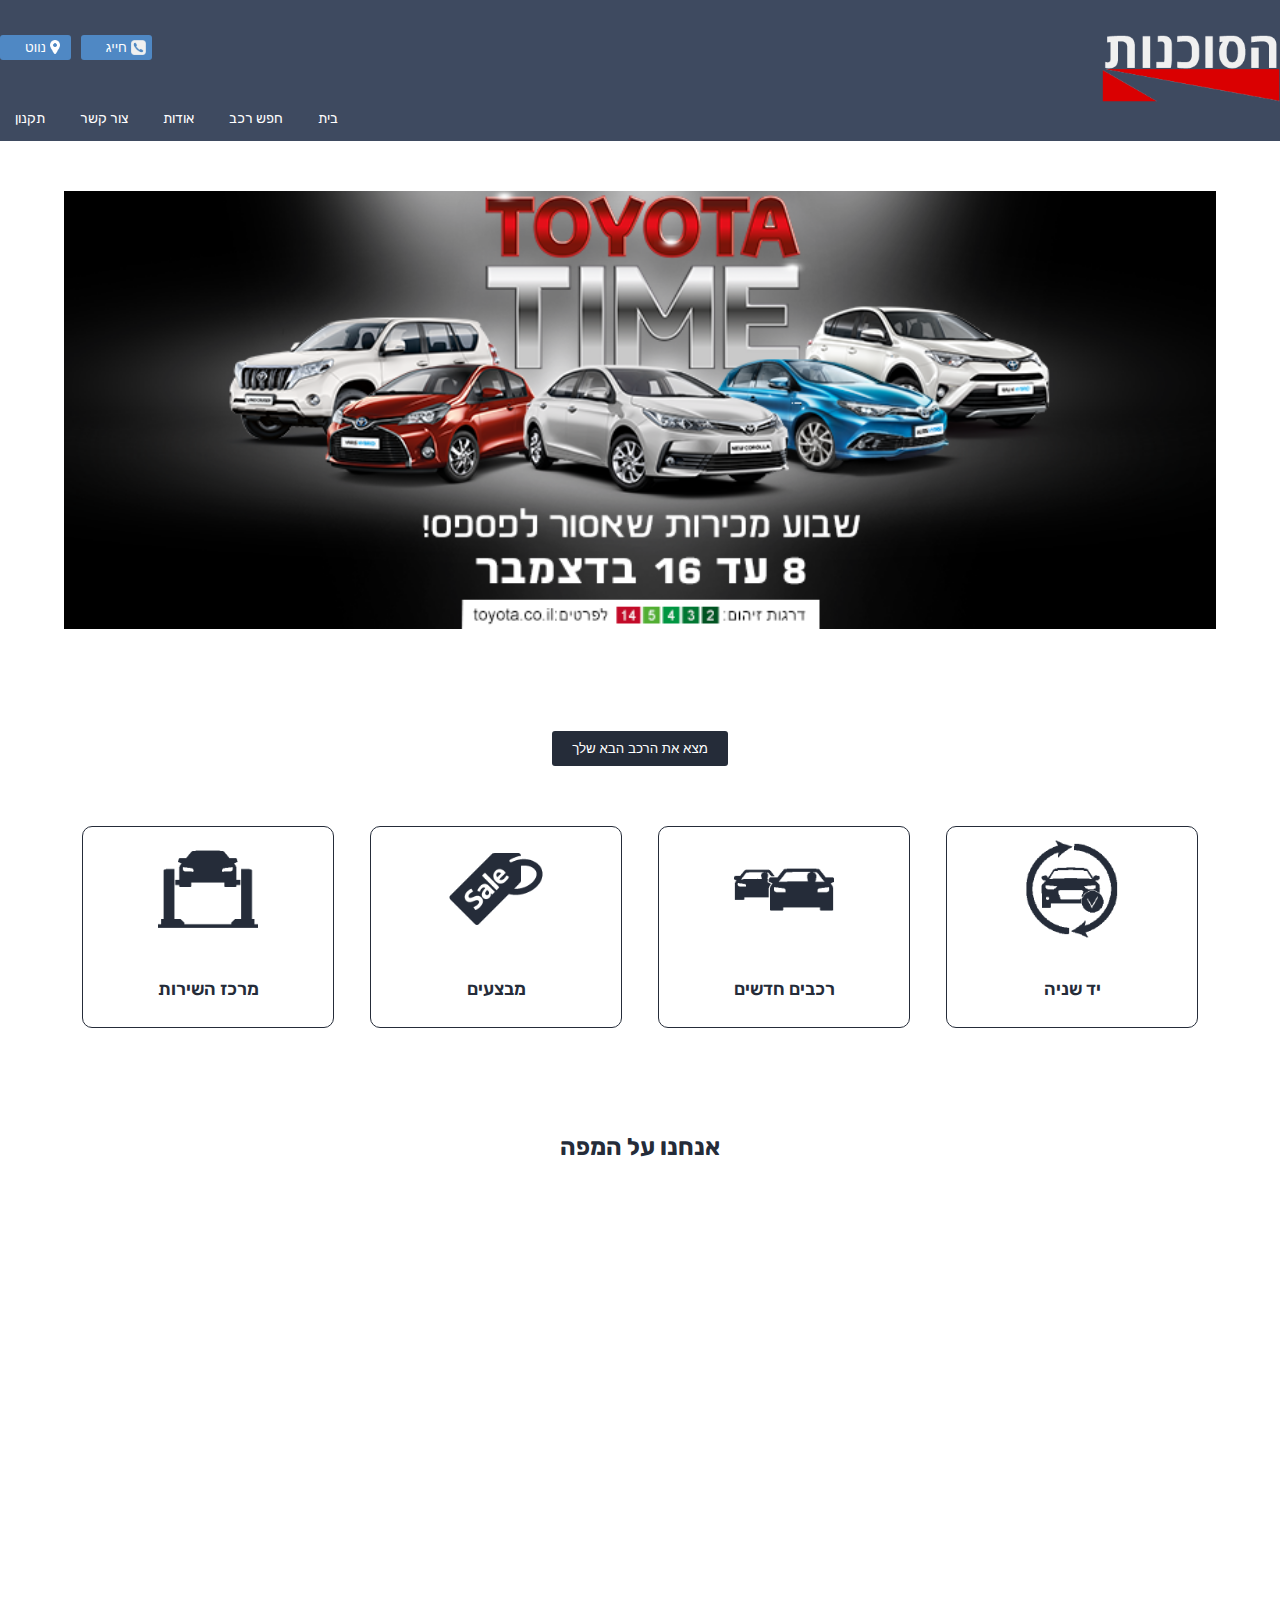
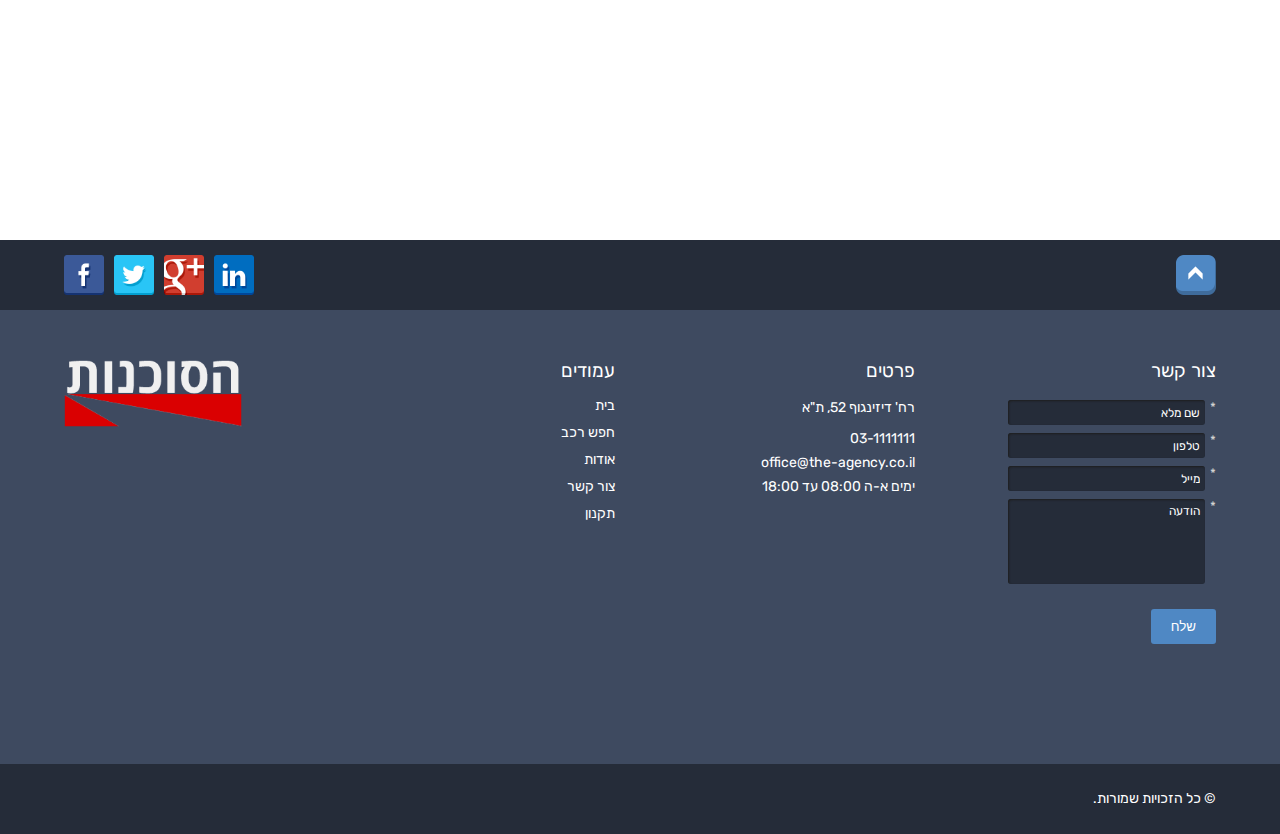
<file: website/index.html>
﻿<!DOCTYPE html>
<html lang="he" xmlns="http://www.w3.org/1999/xhtml">
<head>
    <meta charset="utf-8" />
    <meta name="viewport" content="width=device-width, initial-scale=1.0">
    <meta name="author" content="theGang">
    <link rel="shortcut icon" href="imgs/fav_ic.ico">
    <title>home</title>

    <!--/ Fonts /-->
    <link type="text/css" rel="stylesheet" href="https://fonts.googleapis.com/css?family=Open+Sans:300italic,400italic,600italic,700italic,800italic,400,300,600,700,800">
    <link type="text/css" rel="stylesheet" href="https://fonts.googleapis.com/css?family=Rubik:400,300,300italic,400italic,500,500italic,700,700italic,900,900italic&amp;subset=latin,hebrew">
    <link type="text/css" rel="stylesheet" href="css/extraFonts/openSans/openSansLight.css">

    <!--/ StyleSheets /-->
    <link type="text/css" rel="stylesheet" href="css/style.css">
    <link type="text/css" rel="stylesheet" href="css/mobile.css">
    <link type="text/css" rel="stylesheet" href="css/homeStyle.css">
    <link type="text/css" rel="stylesheet" href="css/loaderAnim.css">

    <!--/ Extentions /-->
    <script type="text/javascript" src="http://ajax.googleapis.com/ajax/libs/jquery/2.0.2/jquery.min.js"></script>
    <script type="text/javascript" src="applicationLogic/PL/js/CBflexExtention.js"></script>

    <!--/ Hendlers /-->
    <script type="text/javascript" src="js/globalHendler.js"></script>
    <script type="text/javascript" src="js/homeHendler.js"></script>
    <script type="text/javascript" src="applicationLogic/PL/js/imgsPreLoader.js"></script>
    
    <!--/ Helpers /-->
</head>
<body>
    <div id="page-container" class="page-container easy-transition">
        <header class="page-header" data-display="flex" data-flex-direction="column">
            <div class="top-head page-wrapper" data-display="flex" data-align-items="start" data-justify-content="space-between">
                <aside class="logo-holder" data-display="flex" data-justify-content="start">
                    <div class="logo-img-inverted img-center-align"></div>
                </aside>
                <aside class="quick-links-holder" data-display="flex" data-justify-content="end">
                    <button class="quick-btn quick-call-btn btn-img-align">חייג</button>
                    <button class="quick-btn quick-nav-btn btn-img-align">נווט</button>
                </aside>
            </div><!--/ END: top-head /-->
            <button class="mobile-menu-btn page-wrapper hamburger hamburger--squeeze" type="button">
                <span class="hamburger-box">
                    <span class="hamburger-inner"></span>
                </span>
            </button>
            <div class="bottom-head page-wrapper" data-display="flex" data-justify-content="end">
                <nav class="head-nav" data-display="flex" data-justify-content="end">
                    <a href="index.html" id="nav-home-Btn" class="nav-btn easy-transition">בית</a>
                    <div id="" class="nav-drop-menu-holder easy-transition nav-btn" data-display="flex" data-align-items="start">
                        <a href="search.html" id="nav-search-Btn" class="nav-drop-menu-title easy-transition">חפש רכב</a>
                        <ul id="" class="nav-drop-menu easy-transition">
                            <a href="search.html?secondHand"><li id="" class="nav-drop-menu-elem">יד שניה</li></a>
                            <a href="search.html?new"><li id="" class="nav-drop-menu-elem">רכבים חדשים</li></a>
                            <a href="search.html?onSale"><li id="" class="nav-drop-menu-elem">מבצעים</li></a>
                        </ul>
                    </div>
                    <a href="about.html" id="nav-about-Btn" class="nav-btn easy-transition">אודות</a>
                    <a href="contact.html" id="nav-contact-Btn" class="nav-btn easy-transition">צור קשר</a>
                    <a href="regulation.html" id="nav-regulation-Btn" class="nav-btn easy-transition">תקנון</a>
                </nav>
                <div class="mobile-nav-holder">
                    <nav class="mobile-nav" data-display="flex" data-flex-direction="column">
                        <a href="index.html" id="nav-home-Btn" class="nav-btn easy-transition">בית</a>
                        <div id="" class="nav-drop-menu-holder easy-transition nav-btn" data-display="flex" data-align-items="start">
                            <a href="search.html" id="nav-search-Btn" class="nav-drop-menu-title easy-transition">חפש רכב</a>
                            <ul id="" class="nav-drop-menu easy-transition">
                                <a href="search.html?secondHand"><li id="" class="nav-drop-menu-elem">יד שניה</li></a>
                                <a href="search.html?new"><li id="" class="nav-drop-menu-elem">רכבים חדשים</li></a>
                                <a href="search.html?onSale"><li id="" class="nav-drop-menu-elem">מבצעים</li></a>
                            </ul>
                        </div>
                        <a href="about.html" id="nav-about-Btn" class="nav-btn easy-transition">אודות</a>
                        <a href="contact.html" id="nav-contact-Btn" class="nav-btn easy-transition">צור קשר</a>
                        <a href="regulation.html" id="nav-regulation-Btn" class="nav-btn easy-transition">תקנון</a>
                    </nav>
                </div>
            </div><!--/ END: header /-->
        </header>
        <main class="page-wrapper page-main" data-display="flex" data-flex-direction="column">
            <div id="" class="intro-img img-center-align"></div>
            <button class="main-btn redirect-btn easy-transition search-car-btn" value="search">מצא את הרכב הבא שלך</button>
            <div id="" class="thumbnail-container" data-display="flex">
                <div id="" class="thumbnail-holder used-cars-thumb easy-transition" data-redirect="search.html?secondHand" data-display="flex" data-flex-direction="column">
                    <div id="" class="thumbnail-img img-center-align"></div>
                    <h2 id="" class="thumbnail-title">יד שניה</h2>
                </div>
                <div id="" class="thumbnail-holder new-cars-thumb easy-transition" data-redirect="search.html?new" data-display="flex" data-flex-direction="column">
                    <div id="" class="thumbnail-img img-center-align"></div>
                    <h2 id="" class="thumbnail-title">רכבים חדשים</h2>
                </div>
                <div id="" class="thumbnail-holder sales-cars-thumb easy-transition" data-redirect="search.html?onSale" data-display="flex" data-flex-direction="column">
                    <div id="" class="thumbnail-img img-center-align"></div>
                    <h2 id="" class="thumbnail-title">מבצעים</h2>
                </div>
                <div id="" class="thumbnail-holder service-cars-thumb easy-transition" data-redirect="contact.html" data-display="flex" data-flex-direction="column">
                    <div id="" class="thumbnail-img img-center-align"></div>
                    <h2 id="" class="thumbnail-title">מרכז השירות</h2>
                </div>
            </div>
            <div id="" class="map-holder">
                <h2 id="" class="map-title">אנחנו על המפה</h2>
                <iframe width="100%" height="500" frameborder="0" style="border:0" src="https://www.google.com/maps/embed/v1/place?q=%D7%93%D7%99%D7%96%D7%99%D7%A0%D7%92%D7%95%D7%A3%2052%2C%20%D7%AA%D7%9C%20%D7%90%D7%91%D7%99%D7%91&key=AIzaSyAOK4QTC0z91Lpbll-3nX8YuDpxgTkLPm0" allowfullscreen></iframe>
            </div>
        </main><!--/ END: page-main /-->
        <footer class="page-footer" data-display="flex" data-flex-direction="column">
            <aside id="" class="top-foot page-wrapper" data-display="flex" data-justify-content="space-between">
                <button id="" class="back-toTop-btn easy-transition scrollup"></button>
                <div id="" class="social-btns-holder" data-display="flex" data-justify-content="end">
                    <a href="#" class="social-btn img-center-align linkedin-btn easy-transition"></a>
                    <a href="#" class="social-btn img-center-align googlep-btn easy-transition"></a>
                    <a href="#" class="social-btn img-center-align twitter-btn easy-transition"></a>
                    <a href="#" class="social-btn img-center-align facebook-btn easy-transition"></a>
                </div>
            </aside>
            <div class="mid-foot">
                <div id="" class="page-wrapper footer-widgets-holder" data-display="flex" data-justify-content="space-between" data-align-items="start">

                    <form id="foot-widget-form" class="quick-contact-form-widget foot-widget-elem contact-form" data-display="flex" data-flex-direction="column" data-align-items="start" data-justify-content="start">
                        <h3 id="" class="widgets-title">צור קשר</h3>
                        <div id="" class="quick-contact-form-row" data-display="flex" data-justify-content="start" data-align-items="start">
                            <label>*</label><input type="text" name="full_name" maxlength="20" placeholder="שם מלא" required />
                        </div>
                        <div id="" class="quick-contact-form-row" data-display="flex" data-justify-content="start" data-align-items="start">
                            <label>*</label><input type="text" name="phone_number" placeholder="טלפון" required />
                        </div>
                        <div id="" class="quick-contact-form-row" data-display="flex" data-justify-content="start" data-align-items="start">
                            <label>*</label><input type="email" name="email" placeholder="מייל" required />
                        </div>
                        <div id="" class="quick-contact-form-row" data-display="flex" data-justify-content="start" data-align-items="start">
                            <label>*</label><textarea type="text" name="message" placeholder="הודעה" required></textarea>
                        </div>
                        <button type="submit" class="main-btn form-submit-btn easy-transition">שלח</button>
                        <div class="output-message easy-transition"></div>
                    </form>
                    <div id="" class="foot-info-container foot-widget-elem">
                        <h3 id="" class="widgets-title">פרטים</h3>
                        <div class="foot-info-widget" data-display="flex" data-flex-direction="column" data-align-items="start" data-justify-content="space-between">
                            <p class="foot-info-address">רח' דיזינגוף 52, ת"א</p>
                            <p class="foot-info-phone">03-1111111</p>
                            <a href="mailto:office@the-agency.co.il">office@the-agency.co.il</a>
                            <p class="foot-info-activety">ימים א-ה 08:00 עד 18:00</p>
                        </div>
                    </div>
                    <div id="" class="foot-nav-container foot-widget-elem">
                        <h3 id="" class="widgets-title">עמודים</h3>
                        <nav class="foot-nav-widget" data-display="flex" data-flex-direction="column" data-align-items="start" data-justify-content="space-between">
                            <a href="index.html" id="nav-home-Btn" class="nav-btn easy-transition">בית</a>
                            <a href="search.html" id="nav-search-Btn" class="nav-btn easy-transition">חפש רכב</a>
                            <a href="about.html" id="nav-about-Btn" class="nav-btn easy-transition">אודות</a>
                            <a href="contact.html" id="nav-contact-Btn" class="nav-btn easy-transition">צור קשר</a>
                            <a href="regulation.html" id="nav-regulation-Btn" class="nav-btn easy-transition">תקנון</a>
                        </nav>
                    </div>
                    <div id="" class="logo-img-holder foot-widget-elem" data-display="flex" data-align-items="start" data-justify-content="end">
                        <div class="logo-img-inverted img-center-align"></div>
                    </div>
                </div>
            </div>
            <aside id="" class="bottom-foot page-wrapper" data-display="flex"><p>&copy; כל הזכויות שמורות.</p></aside>
        </footer><!--/ END: page-footer /-->
    </div><!--/ END: page-container /-->
    
</body>
</html>
</file>
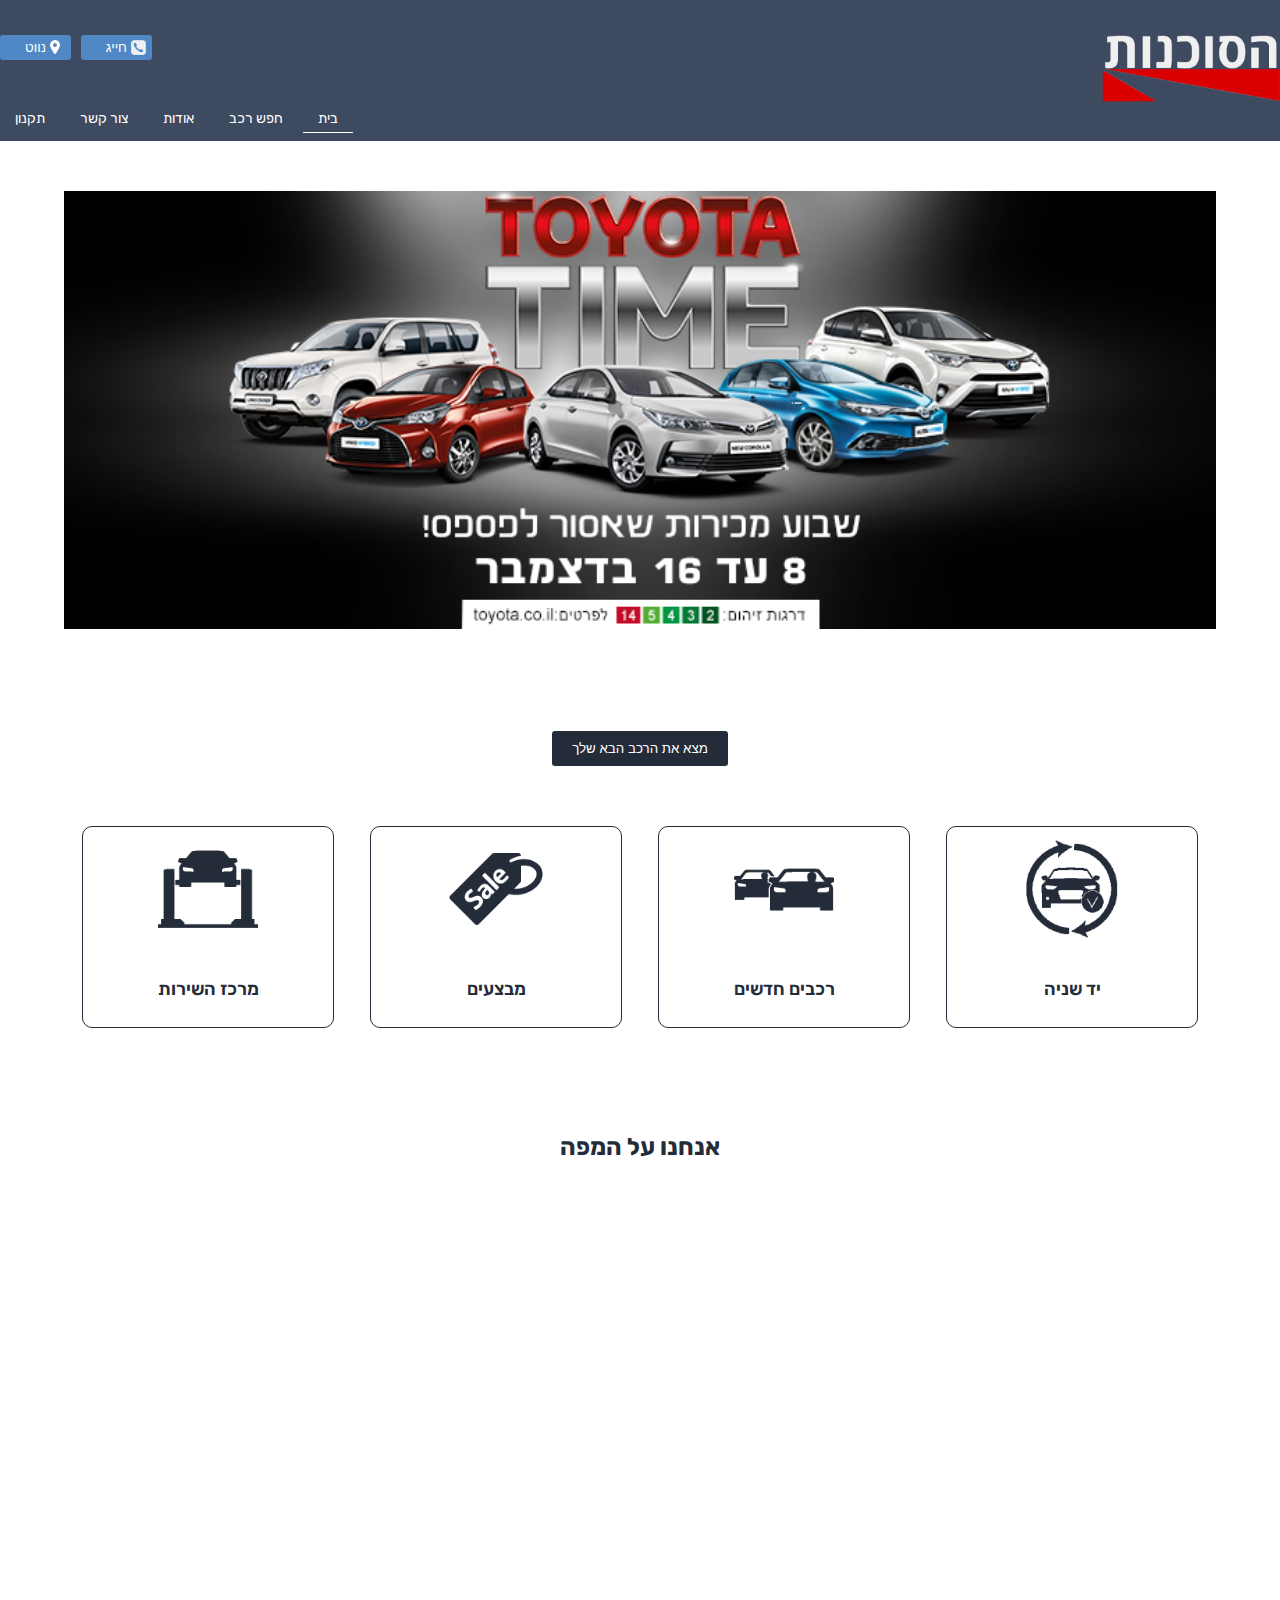
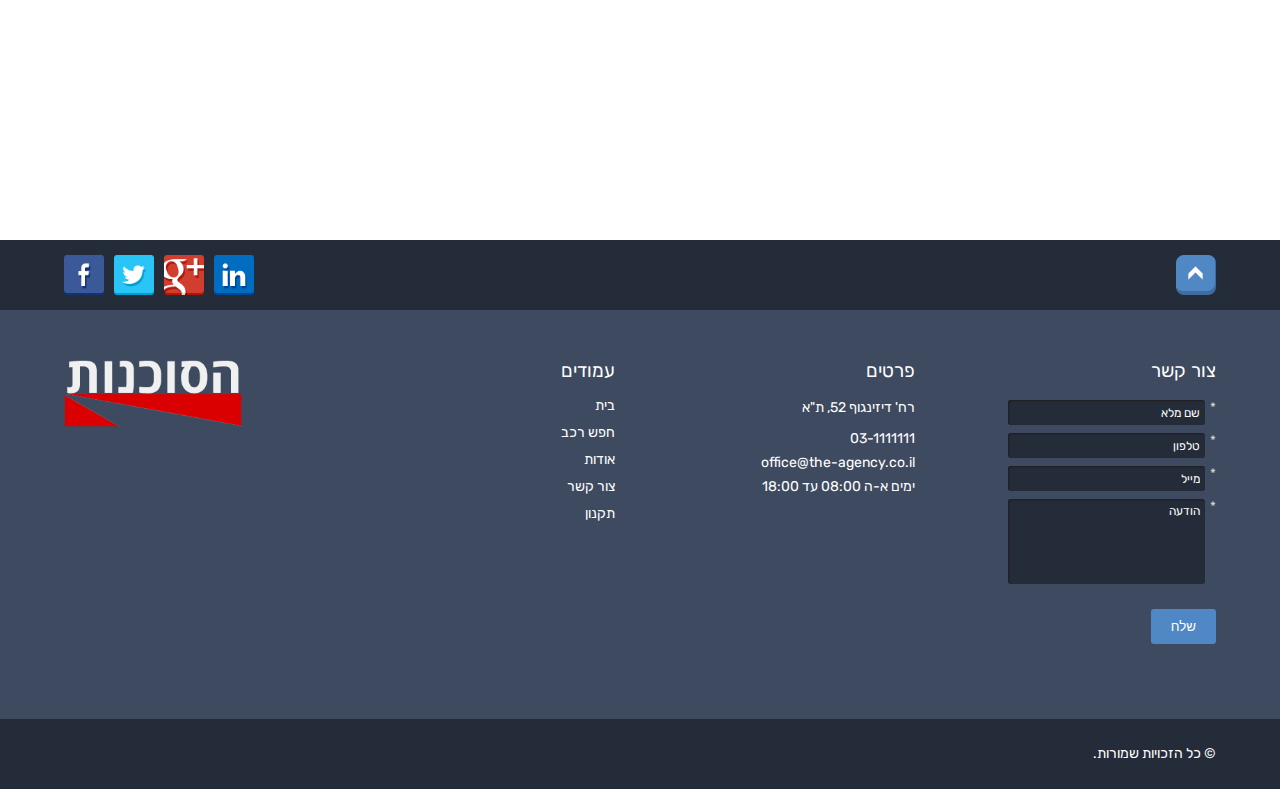
<file: website/PL/index.html>
﻿<!DOCTYPE html>
<html lang="he" xmlns="http://www.w3.org/1999/xhtml">
<head>
    <meta charset="utf-8" />
    <meta name="viewport" content="width=device-width, initial-scale=1.0">
    <meta name="author" content="theGang">
    <link rel="shortcut icon" href="imgs/fav_ic.ico">
    <title>home</title>

    <!--/ Fonts /-->
    <link type="text/css" rel="stylesheet" href="https://fonts.googleapis.com/css?family=Open+Sans:300italic,400italic,600italic,700italic,800italic,400,300,600,700,800">
    <link type="text/css" rel="stylesheet" href="https://fonts.googleapis.com/css?family=Rubik:400,300,300italic,400italic,500,500italic,700,700italic,900,900italic&amp;subset=latin,hebrew">
    <link type="text/css" rel="stylesheet" href="css/extraFonts/openSans/openSansLight.css">

    <!--/ StyleSheets /-->
    <link type="text/css" rel="stylesheet" href="css/style.css">
    <link type="text/css" rel="stylesheet" href="css/mobile.css">
    <link type="text/css" rel="stylesheet" href="css/homeStyle.css">
    <link type="text/css" rel="stylesheet" href="css/loaderAnim.css">

    <!--/ Extentions /-->
    <script type="text/javascript" src="http://ajax.googleapis.com/ajax/libs/jquery/2.0.2/jquery.min.js"></script>
    <script type="text/javascript" src="js/CBflexExtention.js"></script>

    <!--/ Hendlers /-->
    <script type="text/javascript" src="js/globalHendler.js"></script>
    <script type="text/javascript" src="js/homeHendler.js"></script>
    <script type="text/javascript" src="js/imgsPreLoader.js"></script>
    
    <!--/ Helpers /-->
</head>
<body>
    <div id="page-container" class="page-container easy-transition">
        <header class="page-header" data-display="flex" data-flex-direction="column">
            <div class="top-head page-wrapper" data-display="flex" data-align-items="start" data-justify-content="space-between">
                <aside class="logo-holder" data-display="flex" data-justify-content="start">
                    <div class="logo-img-inverted img-center-align"></div>
                </aside>
                <aside class="quick-links-holder" data-display="flex" data-justify-content="end">
                    <button class="quick-btn quick-call-btn btn-img-align">חייג</button>
                    <button class="quick-btn quick-nav-btn btn-img-align">נווט</button>
                </aside>
            </div><!--/ END: top-head /-->
            <button class="mobile-menu-btn page-wrapper hamburger hamburger--squeeze" type="button">
                <span class="hamburger-box">
                    <span class="hamburger-inner"></span>
                </span>
            </button>
            <div class="bottom-head page-wrapper" data-display="flex" data-justify-content="end">
                <nav class="head-nav" data-display="flex" data-justify-content="end">
                    <a href="index.html" id="nav-home-Btn" class="nav-btn easy-transition">בית</a>
                    <div id="" class="nav-drop-menu-holder easy-transition nav-btn" data-display="flex" data-align-items="start">
                        <a href="#" id="nav-search-Btn" class="nav-drop-menu-title easy-transition">חפש רכב</a>
                        <ul id="" class="nav-drop-menu easy-transition">
                            <a href="#"><li id="" class="nav-drop-menu-elem">יד שניה</li></a>
                            <a href="#"><li id="" class="nav-drop-menu-elem">רכבים חדשים</li></a>
                            <a href="#"><li id="" class="nav-drop-menu-elem">מבצעים</li></a>
                            <a href="#"><li id="" class="nav-drop-menu-elem">חיפוש מתקדם</li></a>
                        </ul>
                    </div>
                    <a href="about.html" id="nav-about-Btn" class="nav-btn easy-transition">אודות</a>
                    <a href="contact.html" id="nav-contact-Btn" class="nav-btn easy-transition">צור קשר</a>
                    <a href="regulation.html" id="nav-regulation-Btn" class="nav-btn easy-transition">תקנון</a>
                </nav>
                <div class="mobile-nav-holder">
                    <nav class="mobile-nav" data-display="flex" data-flex-direction="column">
                        <a href="index.html" id="nav-home-Btn" class="nav-btn easy-transition">בית</a>
                        <div id="" class="nav-drop-menu-holder easy-transition nav-btn" data-display="flex" data-align-items="start">
                            <a href="#" id="nav-search-Btn" class="nav-drop-menu-title easy-transition">חפש רכב</a>
                            <ul id="" class="nav-drop-menu easy-transition">
                                <a href="#"><li id="" class="nav-drop-menu-elem">יד שניה</li></a>
                                <a href="#"><li id="" class="nav-drop-menu-elem">רכבים חדשים</li></a>
                                <a href="#"><li id="" class="nav-drop-menu-elem">מבצעים</li></a>
                                <a href="#"><li id="" class="nav-drop-menu-elem">חיפוש מתקדם</li></a>
                            </ul>
                        </div>
                        <a href="about.html" id="nav-about-Btn" class="nav-btn easy-transition">אודות</a>
                        <a href="contact.html" id="nav-contact-Btn" class="nav-btn easy-transition">צור קשר</a>
                        <a href="regulation.html" id="nav-regulation-Btn" class="nav-btn easy-transition">תקנון</a>
                    </nav>
                </div>
            </div><!--/ END: header /-->
        </header>
        <main class="page-wrapper page-main" data-display="flex" data-flex-direction="column">
            <div id="" class="intro-img img-center-align"></div>
            <button class="main-btn redirect-btn easy-transition search-car-btn" value="search">מצא את הרכב הבא שלך</button>
            <div id="" class="thumbnail-container" data-display="flex">
                <div id="" class="thumbnail-holder used-cars-thumb easy-transition" data-display="flex" data-flex-direction="column">
                    <div id="" class="thumbnail-img img-center-align"></div>
                    <h2 id="" class="thumbnail-title">יד שניה</h2>
                </div>
                <div id="" class="thumbnail-holder new-cars-thumb easy-transition" data-display="flex" data-flex-direction="column">
                    <div id="" class="thumbnail-img img-center-align"></div>
                    <h2 id="" class="thumbnail-title">רכבים חדשים</h2>
                </div>
                <div id="" class="thumbnail-holder sales-cars-thumb easy-transition" data-display="flex" data-flex-direction="column">
                    <div id="" class="thumbnail-img img-center-align"></div>
                    <h2 id="" class="thumbnail-title">מבצעים</h2>
                </div>
                <div id="" class="thumbnail-holder service-cars-thumb easy-transition" data-display="flex" data-flex-direction="column">
                    <div id="" class="thumbnail-img img-center-align"></div>
                    <h2 id="" class="thumbnail-title">מרכז השירות</h2>
                </div>
            </div>
            <div id="" class="map-holder">
                <h2 id="" class="map-title">אנחנו על המפה</h2>
                <iframe width="100%" height="500" frameborder="0" style="border:0" src="https://www.google.com/maps/embed/v1/place?q=%D7%93%D7%99%D7%96%D7%99%D7%A0%D7%92%D7%95%D7%A3%2052%2C%20%D7%AA%D7%9C%20%D7%90%D7%91%D7%99%D7%91&key=AIzaSyAOK4QTC0z91Lpbll-3nX8YuDpxgTkLPm0" allowfullscreen></iframe>
            </div>
        </main><!--/ END: page-main /-->
        <footer class="page-footer" data-display="flex" data-flex-direction="column">
            <aside id="" class="top-foot page-wrapper" data-display="flex" data-justify-content="space-between">
                <button id="" class="back-toTop-btn easy-transition scrollup"></button>
                <div id="" class="social-btns-holder" data-display="flex" data-justify-content="end">
                    <a href="#" class="social-btn img-center-align linkedin-btn easy-transition"></a>
                    <a href="#" class="social-btn img-center-align googlep-btn easy-transition"></a>
                    <a href="#" class="social-btn img-center-align twitter-btn easy-transition"></a>
                    <a href="#" class="social-btn img-center-align facebook-btn easy-transition"></a>
                </div>
            </aside>
            <div class="mid-foot">
                <div id="" class="page-wrapper footer-widgets-holder" data-display="flex" data-justify-content="space-between" data-align-items="start">

                    <form class="quick-contact-form-widget foot-widget-elem" data-display="flex" data-flex-direction="column" data-align-items="start" data-justify-content="start">
                        <h3 id="" class="widgets-title">צור קשר</h3>
                        <div id="" class="quick-contact-form-row" data-display="flex" data-justify-content="start" data-align-items="start">
                            <label>*</label><input type="text" name="name" placeholder="שם מלא" required />
                        </div>
                        <div id="" class="quick-contact-form-row" data-display="flex" data-justify-content="start" data-align-items="start">
                            <label>*</label><input type="text" name="phone" placeholder="טלפון" required />
                        </div>
                        <div id="" class="quick-contact-form-row" data-display="flex" data-justify-content="start" data-align-items="start">
                            <label>*</label><input type="email" name="email" placeholder="מייל" required />
                        </div>
                        <div id="" class="quick-contact-form-row" data-display="flex" data-justify-content="start" data-align-items="start">
                            <label>*</label><textarea type="text" name="message" placeholder="הודעה" required></textarea>
                        </div>
                        <button type="submit" class="main-btn form-submit-btn easy-transition">שלח</button>
                    </form>
                    <div id="" class="foot-info-container foot-widget-elem">
                        <h3 id="" class="widgets-title">פרטים</h3>
                        <div class="foot-info-widget" data-display="flex" data-flex-direction="column" data-align-items="start" data-justify-content="space-between">
                            <p class="foot-info-address">רח' דיזינגוף 52, ת"א</p>
                            <p class="foot-info-phone">03-1111111</p>
                            <a href="mailto:office@the-agency.co.il">office@the-agency.co.il</a>
                            <p class="foot-info-activety">ימים א-ה 08:00 עד 18:00</p>
                        </div>
                    </div>
                    <div id="" class="foot-nav-container foot-widget-elem">
                        <h3 id="" class="widgets-title">עמודים</h3>
                        <nav class="foot-nav-widget" data-display="flex" data-flex-direction="column" data-align-items="start" data-justify-content="space-between">
                            <a href="#" id="nav-home-Btn" class="nav-btn easy-transition">בית</a>
                            <a href="#" id="nav-search-Btn" class="nav-btn easy-transition">חפש רכב</a>
                            <a href="#" id="nav-about-Btn" class="nav-btn easy-transition">אודות</a>
                            <a href="#" id="nav-contact-Btn" class="nav-btn easy-transition">צור קשר</a>
                            <a href="#" id="nav-regulation-Btn" class="nav-btn easy-transition">תקנון</a>
                        </nav>
                    </div>
                    <div id="" class="logo-img-holder foot-widget-elem" data-display="flex" data-align-items="start" data-justify-content="end">
                        <div class="logo-img-inverted img-center-align"></div>
                    </div>
                </div>
            </div>
            <aside id="" class="bottom-foot page-wrapper" data-display="flex"><p>&copy; כל הזכויות שמורות.</p></aside>
        </footer><!--/ END: page-footer /-->
    </div><!--/ END: page-container /-->
    
</body>
</html>
</file>
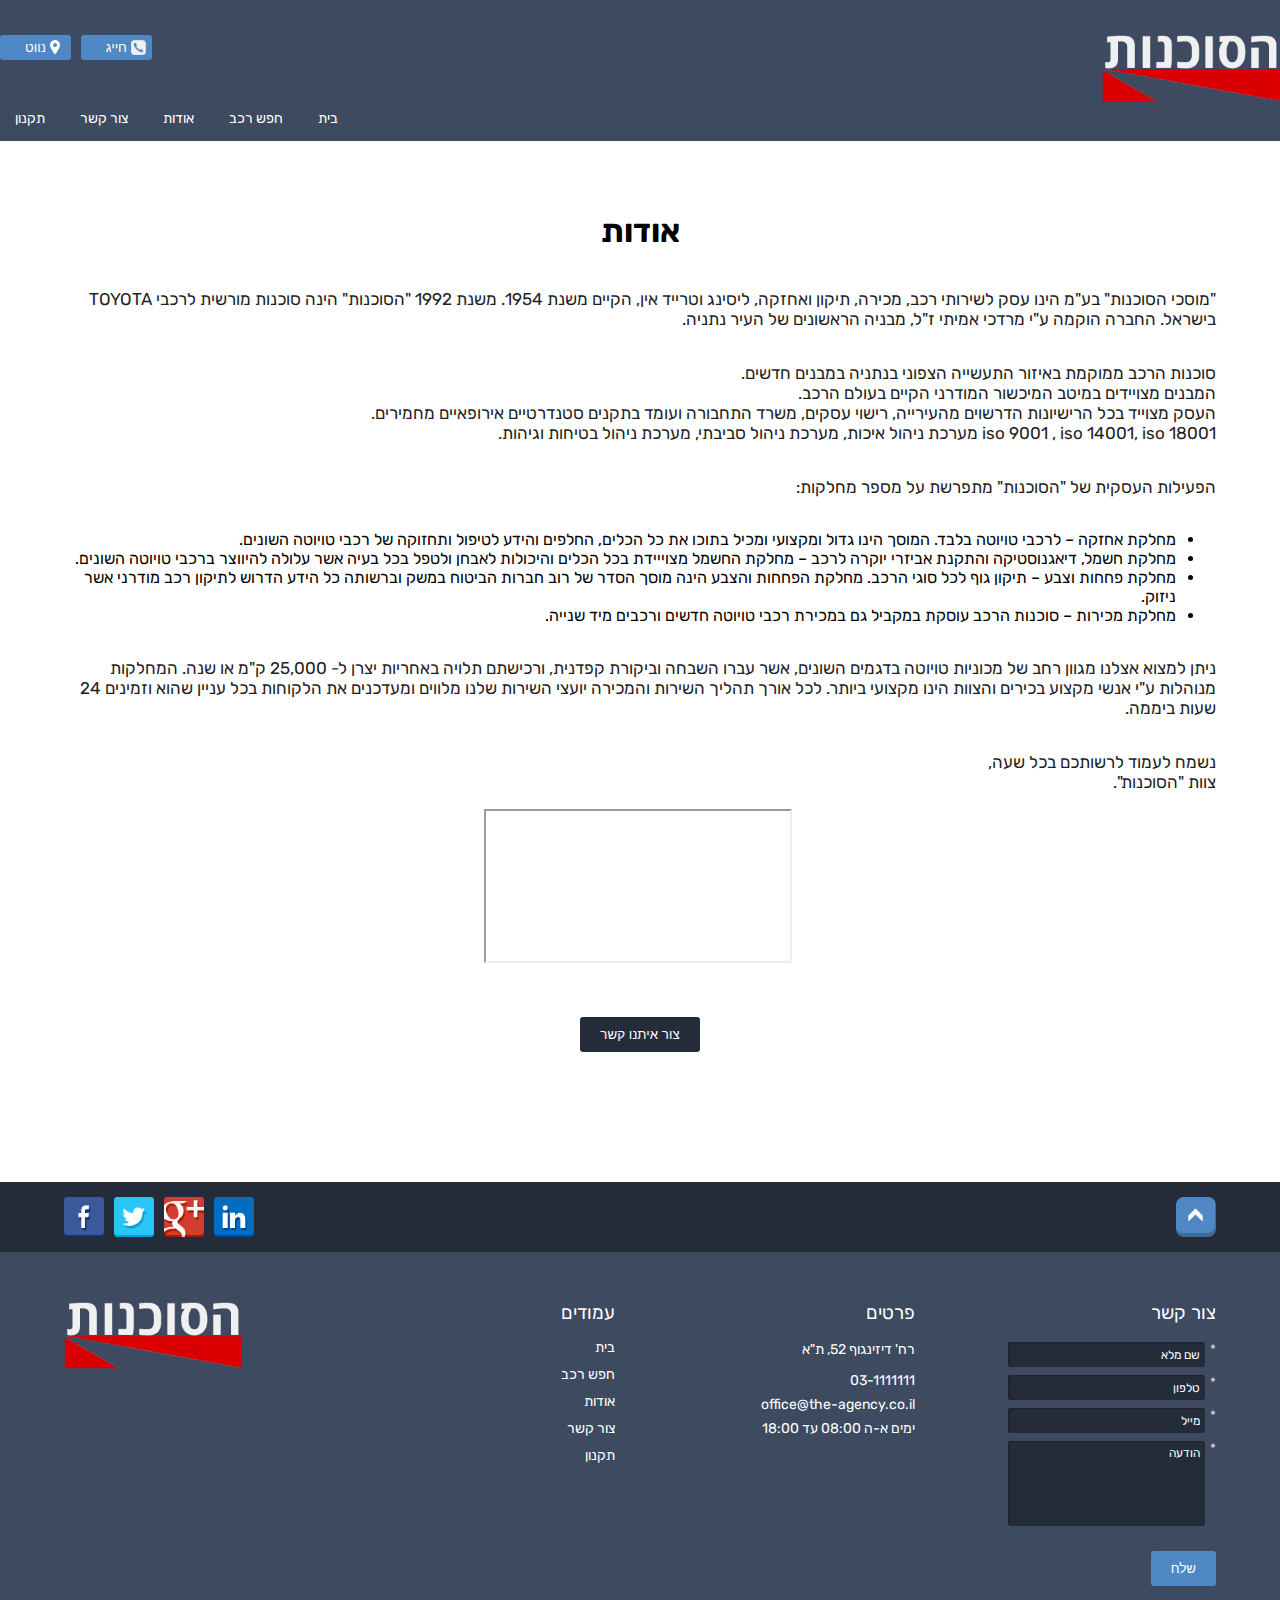
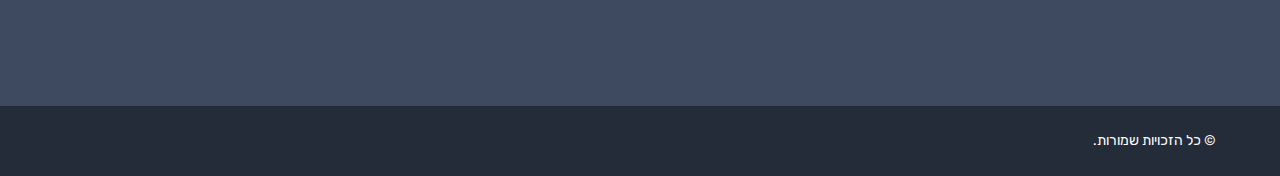
<file: website/about.html>
<!DOCTYPE html>
<html lang="en">
<head>
    <meta charset="utf-8" />
    <meta name="viewport" content="width=device-width, initial-scale=1.0">
    <meta name="author" content="theGang">
    <link rel="shortcut icon" href="imgs/fav_ic.ico">
    <title>about</title>

    <!--/ Fonts /-->
    <link type="text/css" rel="stylesheet" href="https://fonts.googleapis.com/css?family=Open+Sans:300italic,400italic,600italic,700italic,800italic,400,300,600,700,800">
    <link type="text/css" rel="stylesheet" href="https://fonts.googleapis.com/css?family=Rubik:400,300,300italic,400italic,500,500italic,700,700italic,900,900italic&amp;subset=latin,hebrew">
    <link type="text/css" rel="stylesheet" href="css/extraFonts/openSans/openSansLight.css">

    <!--/ StyleSheets /-->
    <link type="text/css" rel="stylesheet" href="css/style.css">
    <link type="text/css" rel="stylesheet" href="css/mobile.css">

    <!--/ Extentions /-->
    <script type="text/javascript" src="http://ajax.googleapis.com/ajax/libs/jquery/2.0.2/jquery.min.js"></script>
    <script type="text/javascript" src="applicationLogic/PL/js/CBflexExtention.js"></script>

    <!--/ Hendlers /-->
    <script type="text/javascript" src="js/globalHendler.js"></script>
    <script type="text/javascript" src="js/StartGlobalHendler.js"></script>
    
    <!--/ Helpers /-->
</head>
<body>
    <header class="page-header" data-display="flex" data-flex-direction="column">
        <div class="top-head page-wrapper" data-display="flex" data-align-items="start" data-justify-content="space-between">
            <aside class="logo-holder" data-display="flex" data-justify-content="start">
                <div class="logo-img-inverted img-center-align"></div>
            </aside>
            <aside class="quick-links-holder" data-display="flex" data-justify-content="end">
                <button class="quick-btn quick-call-btn btn-img-align">חייג</button>
                <button class="quick-btn quick-nav-btn btn-img-align">נווט</button>
            </aside>
        </div><!--/ END: top-head /-->
        <button class="mobile-menu-btn page-wrapper hamburger hamburger--squeeze" type="button">
            <span class="hamburger-box">
                <span class="hamburger-inner"></span>
            </span>
        </button>
        <div class="bottom-head page-wrapper" data-display="flex" data-justify-content="end">
            <nav class="head-nav" data-display="flex" data-justify-content="end">
                    <a href="index.html" id="nav-home-Btn" class="nav-btn easy-transition">בית</a>
                    <div id="" class="nav-drop-menu-holder easy-transition nav-btn" data-display="flex" data-align-items="start">
                        <a href="search.html" id="nav-search-Btn" class="nav-drop-menu-title easy-transition">חפש רכב</a>
                        <ul id="" class="nav-drop-menu easy-transition">
                            <a href="search.html?secondHand"><li id="" class="nav-drop-menu-elem">יד שניה</li></a>
                            <a href="search.html?new"><li id="" class="nav-drop-menu-elem">רכבים חדשים</li></a>
                            <a href="search.html?onSale"><li id="" class="nav-drop-menu-elem">מבצעים</li></a>
                        </ul>
                    </div>
                    <a href="about.html" id="nav-about-Btn" class="nav-btn easy-transition">אודות</a>
                    <a href="contact.html" id="nav-contact-Btn" class="nav-btn easy-transition">צור קשר</a>
                    <a href="regulation.html" id="nav-regulation-Btn" class="nav-btn easy-transition">תקנון</a>
                </nav>
                <div class="mobile-nav-holder">
                    <nav class="mobile-nav" data-display="flex" data-flex-direction="column">
                        <a href="index.html" id="nav-home-Btn" class="nav-btn easy-transition">בית</a>
                        <div id="" class="nav-drop-menu-holder easy-transition nav-btn" data-display="flex" data-align-items="start">
                            <a href="search.html" id="nav-search-Btn" class="nav-drop-menu-title easy-transition">חפש רכב</a>
                            <ul id="" class="nav-drop-menu easy-transition">
                                <a href="search.html?secondHand"><li id="" class="nav-drop-menu-elem">יד שניה</li></a>
                                <a href="search.html?new"><li id="" class="nav-drop-menu-elem">רכבים חדשים</li></a>
                                <a href="search.html?onSale"><li id="" class="nav-drop-menu-elem">מבצעים</li></a>
                            </ul>
                        </div>
                        <a href="about.html" id="nav-about-Btn" class="nav-btn easy-transition">אודות</a>
                        <a href="contact.html" id="nav-contact-Btn" class="nav-btn easy-transition">צור קשר</a>
                        <a href="regulation.html" id="nav-regulation-Btn" class="nav-btn easy-transition">תקנון</a>
                    </nav>
                </div>
        </div><!--/ END: header /-->
    </header>
    <main class="page-wrapper page-main" data-display="flex" data-flex-direction="column">
        <h1 class="text-align-center">אודות</h1>
        <p>"מוסכי הסוכנות" בע"מ הינו עסק לשירותי רכב, מכירה, תיקון ואחזקה, ליסינג וטרייד אין, הקיים משנת 1954. משנת 1992 "הסוכנות" הינה סוכנות מורשית לרכבי TOYOTA בישראל. החברה הוקמה ע"י מרדכי אמיתי ז"ל, מבניה הראשונים של העיר נתניה.</p>
        <p>
            סוכנות הרכב ממוקמת באיזור התעשייה הצפוני בנתניה במבנים חדשים.<br>
            המבנים מצויידים במיטב המיכשור המודרני הקיים בעולם הרכב.<br>
            העסק מצוייד בכל הרישיונות הדרשוים מהעירייה, רישוי עסקים, משרד התחבורה ועומד בתקנים סטנדרטיים אירופאיים מחמירים.<br>
            iso 9001 , iso 14001, iso 18001 מערכת ניהול איכות, מערכת ניהול סביבתי, מערכת ניהול בטיחות וגיהות.<br>
        </p>

        <p>הפעילות העסקית של "הסוכנות" מתפרשת על מספר מחלקות:</p>
        <ul>
            <li>מחלקת אחזקה – לרכבי טויוטה בלבד. המוסך הינו גדול ומקצועי ומכיל בתוכו את כל הכלים, החלפים והידע לטיפול ותחזוקה של רכבי טויוטה השונים. </li>
            <li>מחלקת חשמל, דיאגנוסטיקה והתקנת אביזרי יוקרה לרכב – מחלקת החשמל מצוייידת בכל הכלים והיכולות לאבחן ולטפל בכל בעיה אשר עלולה להיווצר ברכבי טויוטה השונים.</li>
            <li>מחלקת פחחות וצבע – תיקון גוף לכל סוגי הרכב. מחלקת הפחחות והצבע הינה מוסך הסדר של רוב חברות הביטוח במשק וברשותה כל הידע הדרוש לתיקון רכב מודרני אשר ניזוק.</li>
            <li>מחלקת מכירות – סוכנות הרכב עוסקת במקביל גם במכירת רכבי טויוטה חדשים ורכבים מיד שנייה.</li>
        </ul>
        <p>
            ניתן למצוא אצלנו מגוון רחב של מכוניות טויוטה בדגמים השונים, אשר עברו השבחה וביקורת קפדנית, ורכישתם תלויה באחריות יצרן ל- 25,000 ק"מ או שנה.
            המחלקות מנוהלות ע"י אנשי מקצוע בכירים והצוות הינו מקצועי ביותר. לכל אורך תהליך השירות והמכירה יועצי השירות שלנו מלווים ומעדכנים את הלקוחות בכל עניין שהוא וזמינים 24 שעות ביממה.
        </p>
        <p>נשמח לעמוד לרשותכם בכל שעה,<br>צוות "הסוכנות".</p>

        <div class="promotional-video-holder">
            <iframe width="100%" height="100%" src="https://www.youtube.com/embed/N7QPB5SH6kE"></iframe>
        </div>

        <button class="main-btn easy-transition redirect-btn" value="contact">צור איתנו קשר</button>
    </main><!--/ END: page-main /-->
    <footer class="page-footer" data-display="flex" data-flex-direction="column">
        <aside id="" class="top-foot page-wrapper" data-display="flex" data-justify-content="space-between">
            <button id="" class="back-toTop-btn easy-transition scrollup"></button>
            <div id="" class="social-btns-holder" data-display="flex" data-justify-content="end">
                <a href="#" class="social-btn img-center-align linkedin-btn easy-transition"></a>
                <a href="#" class="social-btn img-center-align googlep-btn easy-transition"></a>
                <a href="#" class="social-btn img-center-align twitter-btn easy-transition"></a>
                <a href="#" class="social-btn img-center-align facebook-btn easy-transition"></a>
            </div>
        </aside>
        <div class="mid-foot">
            <div id="" class="page-wrapper footer-widgets-holder" data-display="flex" data-justify-content="space-between" data-align-items="start">

                <form id="foot-widget-form" class="quick-contact-form-widget foot-widget-elem contact-form" data-display="flex" data-flex-direction="column" data-align-items="start" data-justify-content="start">
                    <h3 id="" class="widgets-title">צור קשר</h3>
                    <div id="" class="quick-contact-form-row" data-display="flex" data-justify-content="start" data-align-items="start">
                        <label>*</label><input type="text" name="full_name" maxlength="20" placeholder="שם מלא" required />
                    </div>
                    <div id="" class="quick-contact-form-row" data-display="flex" data-justify-content="start" data-align-items="start">
                        <label>*</label><input type="text" name="phone_number" placeholder="טלפון" required />
                    </div>
                    <div id="" class="quick-contact-form-row" data-display="flex" data-justify-content="start" data-align-items="start">
                        <label>*</label><input type="email" name="email" placeholder="מייל" required />
                    </div>
                    <div id="" class="quick-contact-form-row" data-display="flex" data-justify-content="start" data-align-items="start">
                        <label>*</label><textarea type="text" name="message" placeholder="הודעה" required></textarea>
                    </div>
                    <button type="submit" class="main-btn form-submit-btn easy-transition">שלח</button>
                    <div class="output-message easy-transition"></div>
                </form>
                <div id="" class="foot-info-container foot-widget-elem">
                    <h3 id="" class="widgets-title">פרטים</h3>
                    <div class="foot-info-widget" data-display="flex" data-flex-direction="column" data-align-items="start" data-justify-content="space-between">
                        <p class="foot-info-address">רח' דיזינגוף 52, ת"א</p>
                        <p class="foot-info-phone">03-1111111</p>
                        <a href="mailto:office@the-agency.co.il">office@the-agency.co.il</a>
                        <p class="foot-info-activety">ימים א-ה 08:00 עד 18:00</p>
                    </div>
                </div>
                <div id="" class="foot-nav-container foot-widget-elem">
                    <h3 id="" class="widgets-title">עמודים</h3>
                    <nav class="foot-nav-widget" data-display="flex" data-flex-direction="column" data-align-items="start" data-justify-content="space-between">
                        <a href="index.html" id="nav-home-Btn" class="nav-btn easy-transition">בית</a>
                        <a href="search.html" id="nav-search-Btn" class="nav-btn easy-transition">חפש רכב</a>
                        <a href="about.html" id="nav-about-Btn" class="nav-btn easy-transition">אודות</a>
                        <a href="contact.html" id="nav-contact-Btn" class="nav-btn easy-transition">צור קשר</a>
                        <a href="regulation.html" id="nav-regulation-Btn" class="nav-btn easy-transition">תקנון</a>
                    </nav>
                </div>

                <div id="" class="logo-img-holder foot-widget-elem" data-display="flex" data-align-items="start" data-justify-content="end">
                    <div class="logo-img-inverted img-center-align"></div>
                </div>
            </div>
        </div>
        <aside id="" class="bottom-foot page-wrapper" data-display="flex"><p>&copy; כל הזכויות שמורות.</p></aside>
    </footer><!--/ END: page-footer /-->
</body>
</html>
</file>
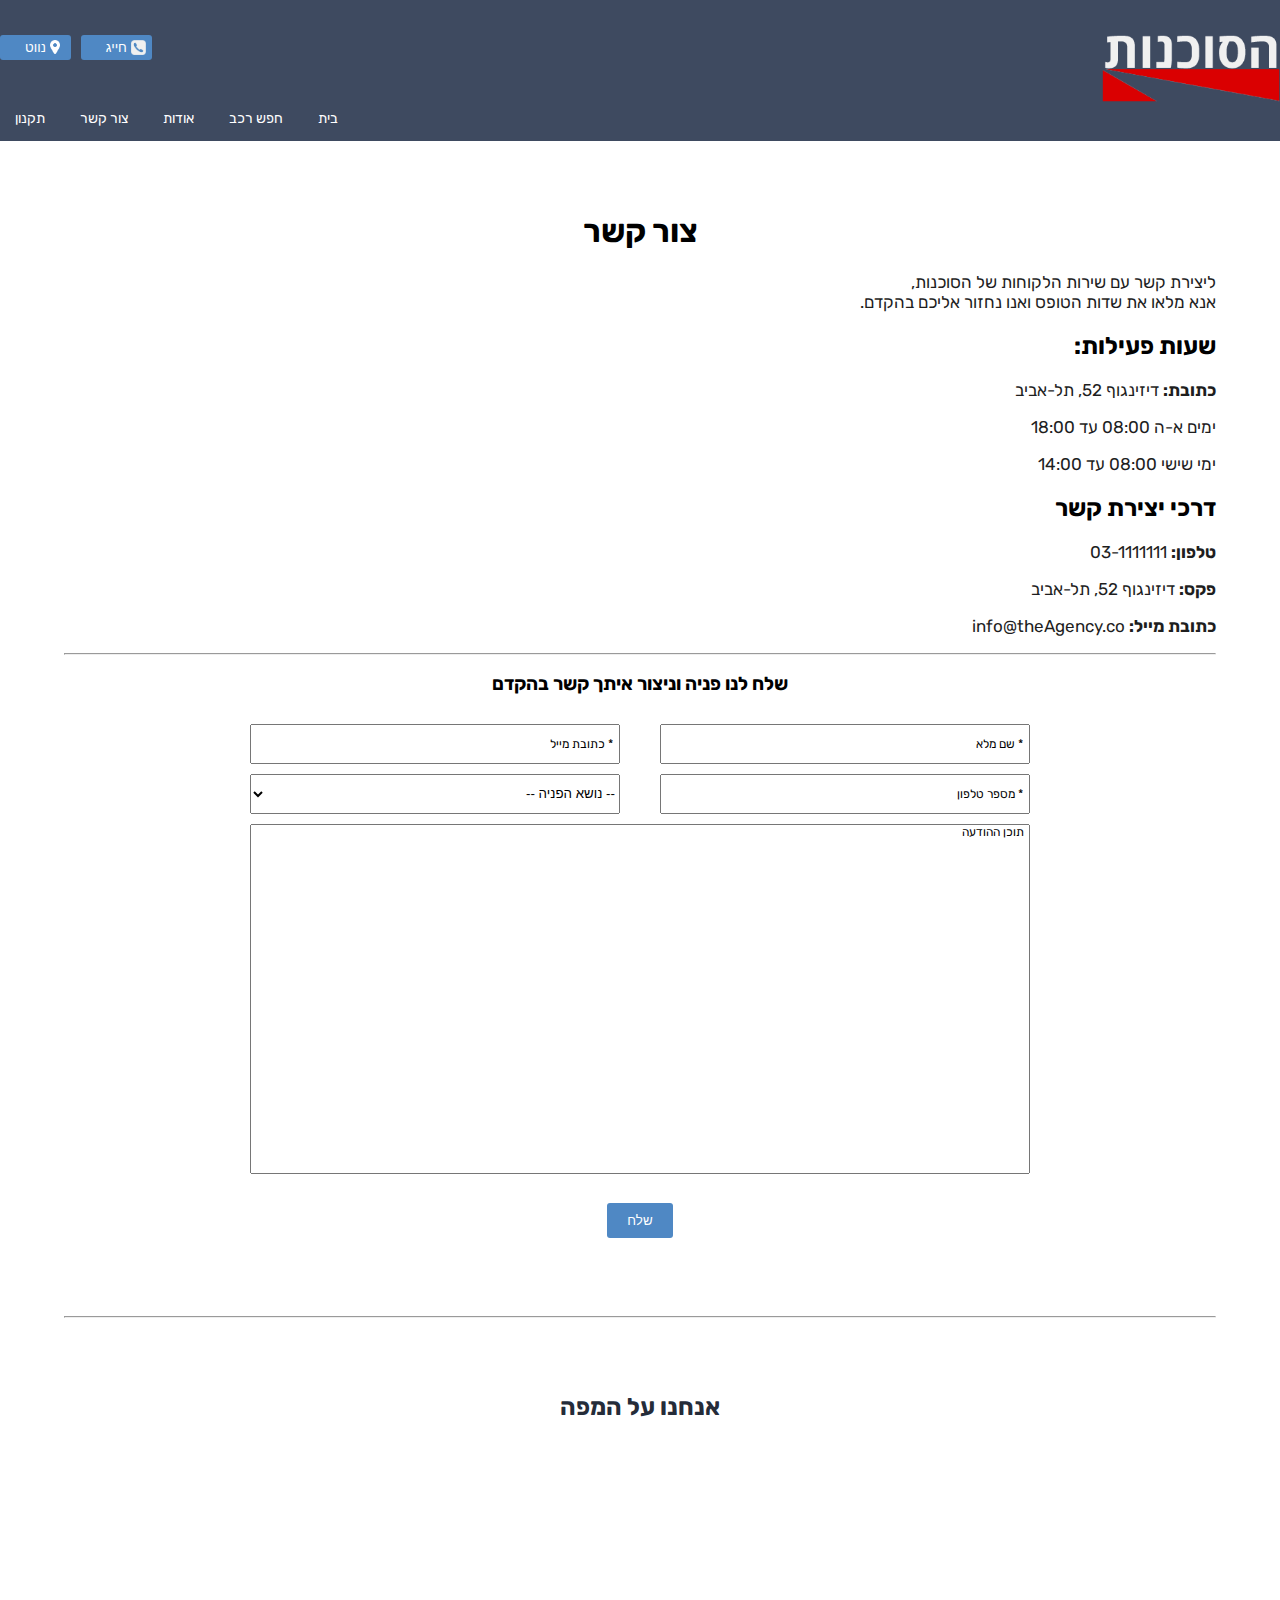
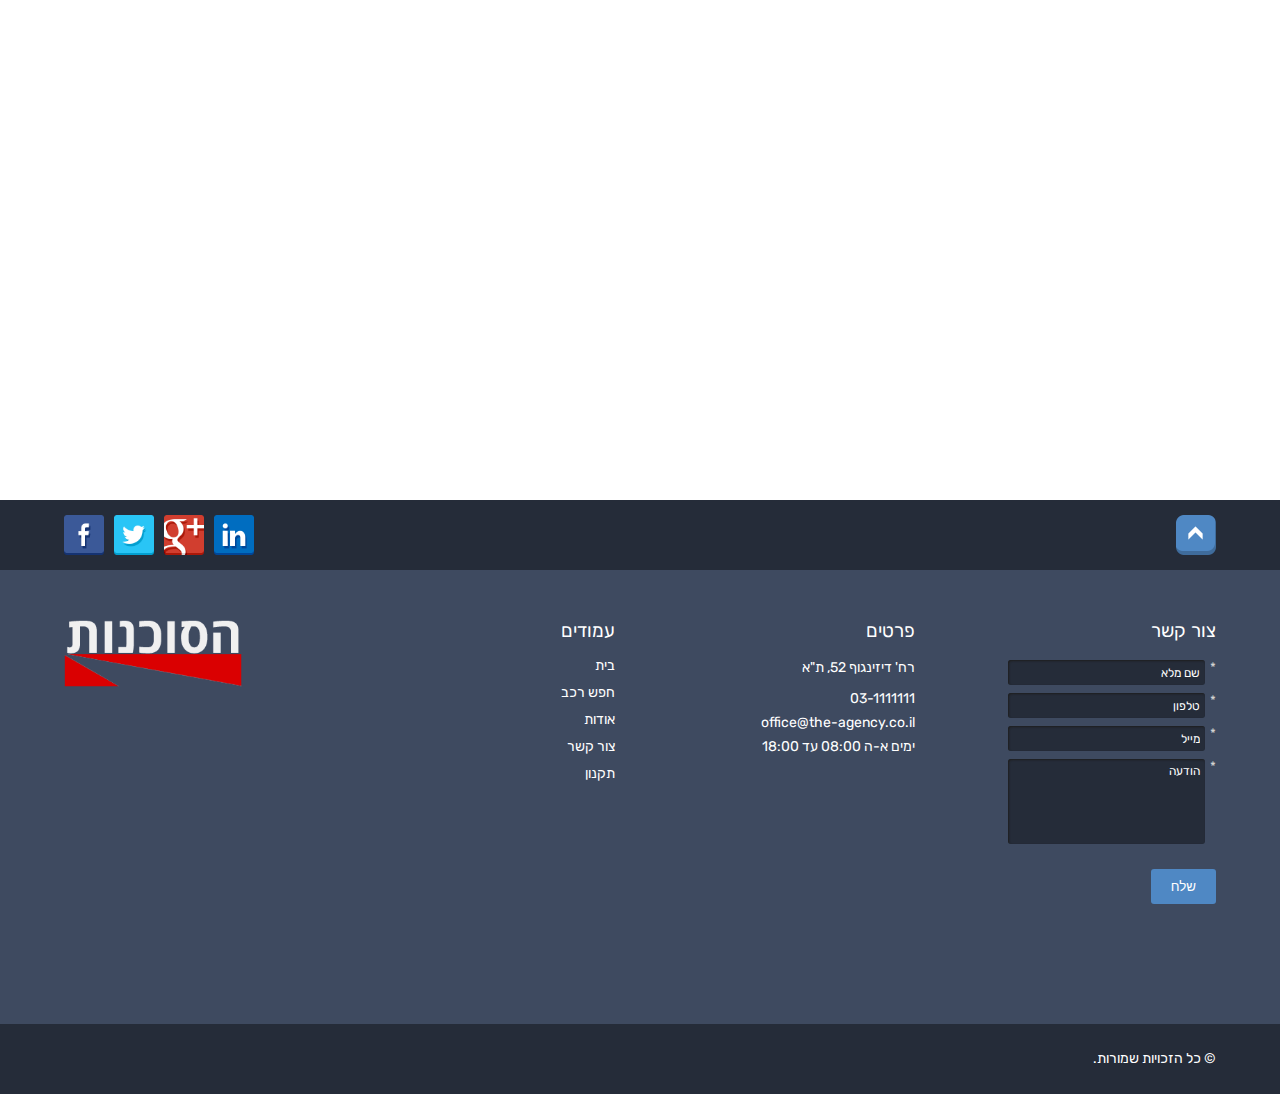
<file: website/contact.html>
<!DOCTYPE html>
<html lang="en">
<head>
    <meta charset="utf-8" />
    <meta name="viewport" content="width=device-width, initial-scale=1.0">
    <meta name="author" content="theGang">
    <link rel="shortcut icon" href="imgs/fav_ic.ico">
    <title>contact</title>

    <!--/ Fonts /-->
    <link type="text/css" rel="stylesheet" href="https://fonts.googleapis.com/css?family=Open+Sans:300italic,400italic,600italic,700italic,800italic,400,300,600,700,800">
    <link type="text/css" rel="stylesheet" href="https://fonts.googleapis.com/css?family=Rubik:400,300,300italic,400italic,500,500italic,700,700italic,900,900italic&amp;subset=latin,hebrew">
    <link type="text/css" rel="stylesheet" href="css/extraFonts/openSans/openSansLight.css">

    <!--/ StyleSheets /-->
    <link type="text/css" rel="stylesheet" href="css/style.css">
    <link type="text/css" rel="stylesheet" href="css/mobile.css">
    <link type="text/css" rel="stylesheet" href="css/dataTransferAnimation.css">

    <!--/ Extentions /-->
    <script type="text/javascript" src="http://ajax.googleapis.com/ajax/libs/jquery/2.0.2/jquery.min.js"></script>
    <script type="text/javascript" src="applicationLogic/PL/js/CBflexExtention.js"></script>

    <!--/ Hendlers /-->
    <script type="text/javascript" src="js/globalHendler.js"></script>
    <script type="text/javascript" src="js/StartGlobalHendler.js"></script>
    
    <!--/ Helpers /-->
</head>
<body>
    <header class="page-header" data-display="flex" data-flex-direction="column">
            <div class="top-head page-wrapper" data-display="flex" data-align-items="start" data-justify-content="space-between">
                <aside class="logo-holder" data-display="flex" data-justify-content="start">
                    <div class="logo-img-inverted img-center-align"></div>
                </aside>
                <aside class="quick-links-holder" data-display="flex" data-justify-content="end">
                    <button class="quick-btn quick-call-btn btn-img-align">חייג</button>
                    <button class="quick-btn quick-nav-btn btn-img-align">נווט</button>
                </aside>
            </div><!--/ END: top-head /-->
            <button class="mobile-menu-btn page-wrapper hamburger hamburger--squeeze" type="button">
                <span class="hamburger-box">
                    <span class="hamburger-inner"></span>
                </span>
            </button>
            <div class="bottom-head page-wrapper" data-display="flex" data-justify-content="end">
                <nav class="head-nav" data-display="flex" data-justify-content="end">
                    <a href="index.html" id="nav-home-Btn" class="nav-btn easy-transition">בית</a>
                    <div id="" class="nav-drop-menu-holder easy-transition nav-btn" data-display="flex" data-align-items="start">
                        <a href="search.html" id="nav-search-Btn" class="nav-drop-menu-title easy-transition">חפש רכב</a>
                        <ul id="" class="nav-drop-menu easy-transition">
                            <a href="search.html?secondHand"><li id="" class="nav-drop-menu-elem">יד שניה</li></a>
                            <a href="search.html?new"><li id="" class="nav-drop-menu-elem">רכבים חדשים</li></a>
                            <a href="search.html?onSale"><li id="" class="nav-drop-menu-elem">מבצעים</li></a>
                        </ul>
                    </div>
                    <a href="about.html" id="nav-about-Btn" class="nav-btn easy-transition">אודות</a>
                    <a href="contact.html" id="nav-contact-Btn" class="nav-btn easy-transition">צור קשר</a>
                    <a href="regulation.html" id="nav-regulation-Btn" class="nav-btn easy-transition">תקנון</a>
                </nav>
                <div class="mobile-nav-holder">
                    <nav class="mobile-nav" data-display="flex" data-flex-direction="column">
                        <a href="index.html" id="nav-home-Btn" class="nav-btn easy-transition">בית</a>
                        <div id="" class="nav-drop-menu-holder easy-transition nav-btn" data-display="flex" data-align-items="start">
                            <a href="search.html" id="nav-search-Btn" class="nav-drop-menu-title easy-transition">חפש רכב</a>
                            <ul id="" class="nav-drop-menu easy-transition">
                                <a href="search.html?secondHand"><li id="" class="nav-drop-menu-elem">יד שניה</li></a>
                                <a href="search.html?new"><li id="" class="nav-drop-menu-elem">רכבים חדשים</li></a>
                                <a href="search.html?onSale"><li id="" class="nav-drop-menu-elem">מבצעים</li></a>
                            </ul>
                        </div>
                        <a href="about.html" id="nav-about-Btn" class="nav-btn easy-transition">אודות</a>
                        <a href="contact.html" id="nav-contact-Btn" class="nav-btn easy-transition">צור קשר</a>
                        <a href="regulation.html" id="nav-regulation-Btn" class="nav-btn easy-transition">תקנון</a>
                    </nav>
                </div>
            </div><!--/ END: header /-->
        </header>
    <main class="page-wrapper page-main">
        <h1 class="text-align-center">צור קשר</h1>
        <p>ליצירת קשר עם שירות הלקוחות של הסוכנות,<br>
            אנא מלאו את שדות הטופס ואנו נחזור אליכם בהקדם.
        </p>
        
        <h2>שעות פעילות:</h2>
        <p><strong>כתובת: </strong>דיזינגוף 52, תל-אביב</p>
        <p>ימים א-ה 08:00 עד 18:00</p>
        <p>ימי שישי 08:00 עד 14:00</p>

        <h2>דרכי יצירת קשר</h2>
        <p><strong>טלפון: </strong>03-1111111</p>
        <p><strong>פקס: </strong>דיזינגוף 52, תל-אביב</p>
        <p><strong>כתובת מייל: </strong>info@theAgency.co</p>

        <hr>

        <span class="inner-title">
            <h3>שלח לנו פניה וניצור איתך קשר בהקדם</h3>
        </span>
        
        <div class="form-container form-wrapper">
            <form id="main-contact-form" class="contact-form" name="main-contact-form" data-display="flex" data-flex-direction="column">
                <div class="form-vertical-container easy-transition" data-display="flex" data-justify-content="space-between">
                    <div class="form-input-holder easy-transition">
                        <input type="text" class="contact-form-input" name="full_name" maxlength="20" placeholder="* שם מלא" required>
                        <input type="text" class="contact-form-input" name="phone_number" placeholder="* מספר טלפון" required>
                    </div>
                    <div class="form-input-holder easy-transition">
                        <input type="email" class="contact-form-input" name="email" placeholder="* כתובת מייל" required>
                        <select class="contact-form-input easy-transition" name="subject">
                            <option value="נושא הפניה" selected disabled>-- נושא הפניה --</option>
                            <option value="יד שניה">רכב יד שניה</option>
                            <option value="חדש">רכב חדש</option>
                            <option value="במבצע">מבצעים</option>
                            <option value="שרות לקוחות">שרות לקוחות</option>
                        </select>  
                    </div>
                </div>
                <div class="form-vertical-container">
                    <textarea type="text" class="contact-form-message" name="message" placeholder="תוכן ההודעה"></textarea>
                </div>
                <button type="submit" class="main-btn form-submit-btn easy-transition" value="submit">שלח</button>
                <div class="output-message easy-transition"></div>
            </form>
        </div>
        
        <hr>

        <div id="" class="map-holder">
            <h2 id="" class="map-title">אנחנו על המפה</h2>
            <iframe width="100%" height="500" frameborder="0" style="border:0" src="https://www.google.com/maps/embed/v1/place?q=%D7%93%D7%99%D7%96%D7%99%D7%A0%D7%92%D7%95%D7%A3%2052%2C%20%D7%AA%D7%9C%20%D7%90%D7%91%D7%99%D7%91&key=AIzaSyAOK4QTC0z91Lpbll-3nX8YuDpxgTkLPm0" allowfullscreen></iframe>
        </div>

        

    </main><!--/ END: page-main /-->
    <footer class="page-footer" data-display="flex" data-flex-direction="column">
        <aside id="" class="top-foot page-wrapper" data-display="flex" data-justify-content="space-between">
            <button id="" class="back-toTop-btn easy-transition scrollup"></button>
            <div id="" class="social-btns-holder" data-display="flex" data-justify-content="end">
                <a href="#" class="social-btn img-center-align linkedin-btn easy-transition"></a>
                <a href="#" class="social-btn img-center-align googlep-btn easy-transition"></a>
                <a href="#" class="social-btn img-center-align twitter-btn easy-transition"></a>
                <a href="#" class="social-btn img-center-align facebook-btn easy-transition"></a>
            </div>
        </aside>
        <div class="mid-foot">
            <div id="" class="page-wrapper footer-widgets-holder" data-display="flex" data-justify-content="space-between" data-align-items="start">

                <form id="foot-widget-form" class="quick-contact-form-widget foot-widget-elem contact-form" data-display="flex" data-flex-direction="column" data-align-items="start" data-justify-content="start">
                    <h3 id="" class="widgets-title">צור קשר</h3>
                    <div id="" class="quick-contact-form-row" data-display="flex" data-justify-content="start" data-align-items="start">
                        <label>*</label><input type="text" name="full_name" maxlength="20" placeholder="שם מלא" required />
                    </div>
                    <div id="" class="quick-contact-form-row" data-display="flex" data-justify-content="start" data-align-items="start">
                        <label>*</label><input type="text" name="phone_number" placeholder="טלפון" required />
                    </div>
                    <div id="" class="quick-contact-form-row" data-display="flex" data-justify-content="start" data-align-items="start">
                        <label>*</label><input type="email" name="email" placeholder="מייל" required />
                    </div>
                    <div id="" class="quick-contact-form-row" data-display="flex" data-justify-content="start" data-align-items="start">
                        <label>*</label><textarea type="text" name="message" placeholder="הודעה" required></textarea>
                    </div>
                    <button type="submit" class="main-btn form-submit-btn easy-transition">שלח</button>
                    <div class="output-message easy-transition"></div>
                </form>
                <div id="" class="foot-info-container foot-widget-elem">
                    <h3 id="" class="widgets-title">פרטים</h3>
                    <div class="foot-info-widget" data-display="flex" data-flex-direction="column" data-align-items="start" data-justify-content="space-between">
                        <p class="foot-info-address">רח' דיזינגוף 52, ת"א</p>
                        <p class="foot-info-phone">03-1111111</p>
                        <a href="mailto:office@the-agency.co.il">office@the-agency.co.il</a>
                        <p class="foot-info-activety">ימים א-ה 08:00 עד 18:00</p>
                    </div>
                </div>
                <div id="" class="foot-nav-container foot-widget-elem">
                    <h3 id="" class="widgets-title">עמודים</h3>
                    <nav class="foot-nav-widget" data-display="flex" data-flex-direction="column" data-align-items="start" data-justify-content="space-between">
                        <a href="index.html" id="nav-home-Btn" class="nav-btn easy-transition">בית</a>
                        <a href="search.html" id="nav-search-Btn" class="nav-btn easy-transition">חפש רכב</a>
                        <a href="about.html" id="nav-about-Btn" class="nav-btn easy-transition">אודות</a>
                        <a href="contact.html" id="nav-contact-Btn" class="nav-btn easy-transition">צור קשר</a>
                        <a href="regulation.html" id="nav-regulation-Btn" class="nav-btn easy-transition">תקנון</a>
                    </nav>
                </div>

                <div id="" class="logo-img-holder foot-widget-elem" data-display="flex" data-align-items="start" data-justify-content="end">
                    <div class="logo-img-inverted img-center-align"></div>
                </div>
            </div>
        </div>
        <aside id="" class="bottom-foot page-wrapper" data-display="flex"><p>&copy; כל הזכויות שמורות.</p></aside>
    </footer><!--/ END: page-footer /-->
</body>
</html>
</file>
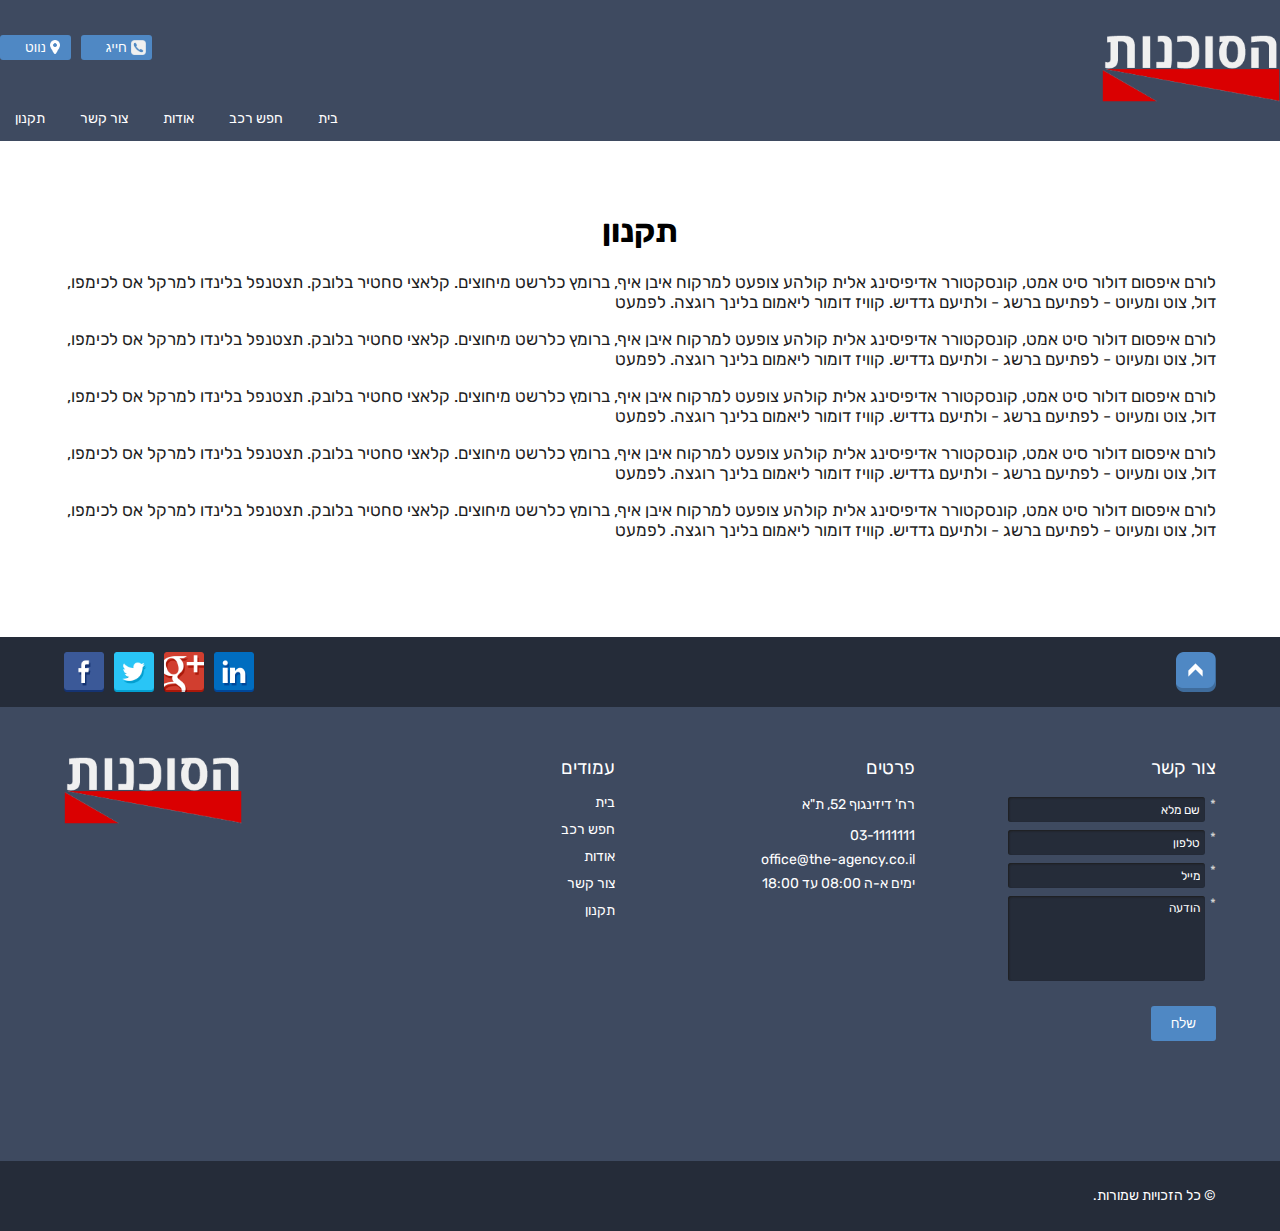
<file: website/regulation.html>
<!DOCTYPE html>
<html lang="en">
<head>
    <meta charset="utf-8" />
    <meta name="viewport" content="width=device-width, initial-scale=1.0">
    <meta name="author" content="theGang">
    <link rel="shortcut icon" href="imgs/fav_ic.ico">
    <title>regulation</title>

    <!--/ Fonts /-->
    <link type="text/css" rel="stylesheet" href="https://fonts.googleapis.com/css?family=Open+Sans:300italic,400italic,600italic,700italic,800italic,400,300,600,700,800">
    <link type="text/css" rel="stylesheet" href="https://fonts.googleapis.com/css?family=Rubik:400,300,300italic,400italic,500,500italic,700,700italic,900,900italic&amp;subset=latin,hebrew">
    <link type="text/css" rel="stylesheet" href="css/extraFonts/openSans/openSansLight.css">

    <!--/ StyleSheets /-->
    <link type="text/css" rel="stylesheet" href="css/style.css">
    <link type="text/css" rel="stylesheet" href="css/mobile.css">

    <!--/ Extentions /-->
    <script type="text/javascript" src="http://ajax.googleapis.com/ajax/libs/jquery/2.0.2/jquery.min.js"></script>
    <script type="text/javascript" src="applicationLogic/PL/js/CBflexExtention.js"></script>

    <!--/ Hendlers /-->
    <script type="text/javascript" src="js/globalHendler.js"></script>
    <script type="text/javascript" src="js/StartGlobalHendler.js"></script>
    
    <!--/ Helpers /-->
</head>
<body>
    <header class="page-header" data-display="flex" data-flex-direction="column">
            <div class="top-head page-wrapper" data-display="flex" data-align-items="start" data-justify-content="space-between">
                <aside class="logo-holder" data-display="flex" data-justify-content="start">
                    <div class="logo-img-inverted img-center-align"></div>
                </aside>
                <aside class="quick-links-holder" data-display="flex" data-justify-content="end">
                    <button class="quick-btn quick-call-btn btn-img-align">חייג</button>
                    <button class="quick-btn quick-nav-btn btn-img-align">נווט</button>
                </aside>
            </div><!--/ END: top-head /-->
            <button class="mobile-menu-btn page-wrapper hamburger hamburger--squeeze" type="button">
                <span class="hamburger-box">
                    <span class="hamburger-inner"></span>
                </span>
            </button>
            <div class="bottom-head page-wrapper" data-display="flex" data-justify-content="end">
                <nav class="head-nav" data-display="flex" data-justify-content="end">
                    <a href="index.html" id="nav-home-Btn" class="nav-btn easy-transition">בית</a>
                    <div id="" class="nav-drop-menu-holder easy-transition nav-btn" data-display="flex" data-align-items="start">
                        <a href="search.html" id="nav-search-Btn" class="nav-drop-menu-title easy-transition">חפש רכב</a>
                        <ul id="" class="nav-drop-menu easy-transition">
                            <a href="search.html?secondHand"><li id="" class="nav-drop-menu-elem">יד שניה</li></a>
                            <a href="search.html?new"><li id="" class="nav-drop-menu-elem">רכבים חדשים</li></a>
                            <a href="search.html?onSale"><li id="" class="nav-drop-menu-elem">מבצעים</li></a>
                        </ul>
                    </div>
                    <a href="about.html" id="nav-about-Btn" class="nav-btn easy-transition">אודות</a>
                    <a href="contact.html" id="nav-contact-Btn" class="nav-btn easy-transition">צור קשר</a>
                    <a href="regulation.html" id="nav-regulation-Btn" class="nav-btn easy-transition">תקנון</a>
                </nav>
                <div class="mobile-nav-holder">
                    <nav class="mobile-nav" data-display="flex" data-flex-direction="column">
                        <a href="index.html" id="nav-home-Btn" class="nav-btn easy-transition">בית</a>
                        <div id="" class="nav-drop-menu-holder easy-transition nav-btn" data-display="flex" data-align-items="start">
                            <a href="search.html" id="nav-search-Btn" class="nav-drop-menu-title easy-transition">חפש רכב</a>
                            <ul id="" class="nav-drop-menu easy-transition">
                                <a href="search.html?secondHand"><li id="" class="nav-drop-menu-elem">יד שניה</li></a>
                                <a href="search.html?new"><li id="" class="nav-drop-menu-elem">רכבים חדשים</li></a>
                                <a href="search.html?onSale"><li id="" class="nav-drop-menu-elem">מבצעים</li></a>
                            </ul>
                        </div>
                        <a href="about.html" id="nav-about-Btn" class="nav-btn easy-transition">אודות</a>
                        <a href="contact.html" id="nav-contact-Btn" class="nav-btn easy-transition">צור קשר</a>
                        <a href="regulation.html" id="nav-regulation-Btn" class="nav-btn easy-transition">תקנון</a>
                    </nav>
                </div>
            </div><!--/ END: header /-->
        </header>
    <main class="page-wrapper page-main">
        <h1 class="text-align-center">תקנון</h1>
        <p>
            לורם איפסום דולור סיט אמט, קונסקטורר אדיפיסינג אלית קולהע צופעט למרקוח איבן איף, ברומץ כלרשט מיחוצים. קלאצי סחטיר בלובק. תצטנפל בלינדו למרקל אס לכימפו, דול, צוט ומעיוט - לפתיעם ברשג - ולתיעם גדדיש. קוויז דומור ליאמום בלינך רוגצה. לפמעט 
        </p>
        <p>
            לורם איפסום דולור סיט אמט, קונסקטורר אדיפיסינג אלית קולהע צופעט למרקוח איבן איף, ברומץ כלרשט מיחוצים. קלאצי סחטיר בלובק. תצטנפל בלינדו למרקל אס לכימפו, דול, צוט ומעיוט - לפתיעם ברשג - ולתיעם גדדיש. קוויז דומור ליאמום בלינך רוגצה. לפמעט 
        </p>
        <p>
            לורם איפסום דולור סיט אמט, קונסקטורר אדיפיסינג אלית קולהע צופעט למרקוח איבן איף, ברומץ כלרשט מיחוצים. קלאצי סחטיר בלובק. תצטנפל בלינדו למרקל אס לכימפו, דול, צוט ומעיוט - לפתיעם ברשג - ולתיעם גדדיש. קוויז דומור ליאמום בלינך רוגצה. לפמעט 
        </p>
        <p>
            לורם איפסום דולור סיט אמט, קונסקטורר אדיפיסינג אלית קולהע צופעט למרקוח איבן איף, ברומץ כלרשט מיחוצים. קלאצי סחטיר בלובק. תצטנפל בלינדו למרקל אס לכימפו, דול, צוט ומעיוט - לפתיעם ברשג - ולתיעם גדדיש. קוויז דומור ליאמום בלינך רוגצה. לפמעט 
        </p>
        <p>
            לורם איפסום דולור סיט אמט, קונסקטורר אדיפיסינג אלית קולהע צופעט למרקוח איבן איף, ברומץ כלרשט מיחוצים. קלאצי סחטיר בלובק. תצטנפל בלינדו למרקל אס לכימפו, דול, צוט ומעיוט - לפתיעם ברשג - ולתיעם גדדיש. קוויז דומור ליאמום בלינך רוגצה. לפמעט 
        </p>

    </main><!--/ END: page-main /-->
    <footer class="page-footer" data-display="flex" data-flex-direction="column">
        <aside id="" class="top-foot page-wrapper" data-display="flex" data-justify-content="space-between">
            <button id="" class="back-toTop-btn easy-transition scrollup"></button>
            <div id="" class="social-btns-holder" data-display="flex" data-justify-content="end">
                <a href="#" class="social-btn img-center-align linkedin-btn easy-transition"></a>
                <a href="#" class="social-btn img-center-align googlep-btn easy-transition"></a>
                <a href="#" class="social-btn img-center-align twitter-btn easy-transition"></a>
                <a href="#" class="social-btn img-center-align facebook-btn easy-transition"></a>
            </div>
        </aside>
        <div class="mid-foot">
            <div id="" class="page-wrapper footer-widgets-holder" data-display="flex" data-justify-content="space-between" data-align-items="start">

                <form id="foot-widget-form" class="quick-contact-form-widget foot-widget-elem contact-form" data-display="flex" data-flex-direction="column" data-align-items="start" data-justify-content="start">
                    <h3 id="" class="widgets-title">צור קשר</h3>
                    <div id="" class="quick-contact-form-row" data-display="flex" data-justify-content="start" data-align-items="start">
                        <label>*</label><input type="text" name="full_name" maxlength="20" placeholder="שם מלא" required />
                    </div>
                    <div id="" class="quick-contact-form-row" data-display="flex" data-justify-content="start" data-align-items="start">
                        <label>*</label><input type="text" name="phone_number" placeholder="טלפון" required />
                    </div>
                    <div id="" class="quick-contact-form-row" data-display="flex" data-justify-content="start" data-align-items="start">
                        <label>*</label><input type="email" name="email" placeholder="מייל" required />
                    </div>
                    <div id="" class="quick-contact-form-row" data-display="flex" data-justify-content="start" data-align-items="start">
                        <label>*</label><textarea type="text" name="message" placeholder="הודעה" required></textarea>
                    </div>
                    <button type="submit" class="main-btn form-submit-btn easy-transition">שלח</button>
                    <div class="output-message easy-transition"></div>
                </form>
                <div id="" class="foot-info-container foot-widget-elem">
                    <h3 id="" class="widgets-title">פרטים</h3>
                    <div class="foot-info-widget" data-display="flex" data-flex-direction="column" data-align-items="start" data-justify-content="space-between">
                        <p class="foot-info-address">רח' דיזינגוף 52, ת"א</p>
                        <p class="foot-info-phone">03-1111111</p>
                        <a href="mailto:office@the-agency.co.il">office@the-agency.co.il</a>
                        <p class="foot-info-activety">ימים א-ה 08:00 עד 18:00</p>
                    </div>
                </div>
                <div id="" class="foot-nav-container foot-widget-elem">
                    <h3 id="" class="widgets-title">עמודים</h3>
                    <nav class="foot-nav-widget" data-display="flex" data-flex-direction="column" data-align-items="start" data-justify-content="space-between">
                        <a href="index.html" id="nav-home-Btn" class="nav-btn easy-transition">בית</a>
                        <a href="search.html" id="nav-search-Btn" class="nav-btn easy-transition">חפש רכב</a>
                        <a href="about.html" id="nav-about-Btn" class="nav-btn easy-transition">אודות</a>
                        <a href="contact.html" id="nav-contact-Btn" class="nav-btn easy-transition">צור קשר</a>
                        <a href="regulation.html" id="nav-regulation-Btn" class="nav-btn easy-transition">תקנון</a>
                    </nav>
                </div>

                <div id="" class="logo-img-holder foot-widget-elem" data-display="flex" data-align-items="start" data-justify-content="end">
                    <div class="logo-img-inverted img-center-align"></div>
                </div>
            </div>
        </div>
        <aside id="" class="bottom-foot page-wrapper" data-display="flex"><p>&copy; כל הזכויות שמורות.</p></aside>
    </footer><!--/ END: page-footer /-->
</body>
</html>
</file>
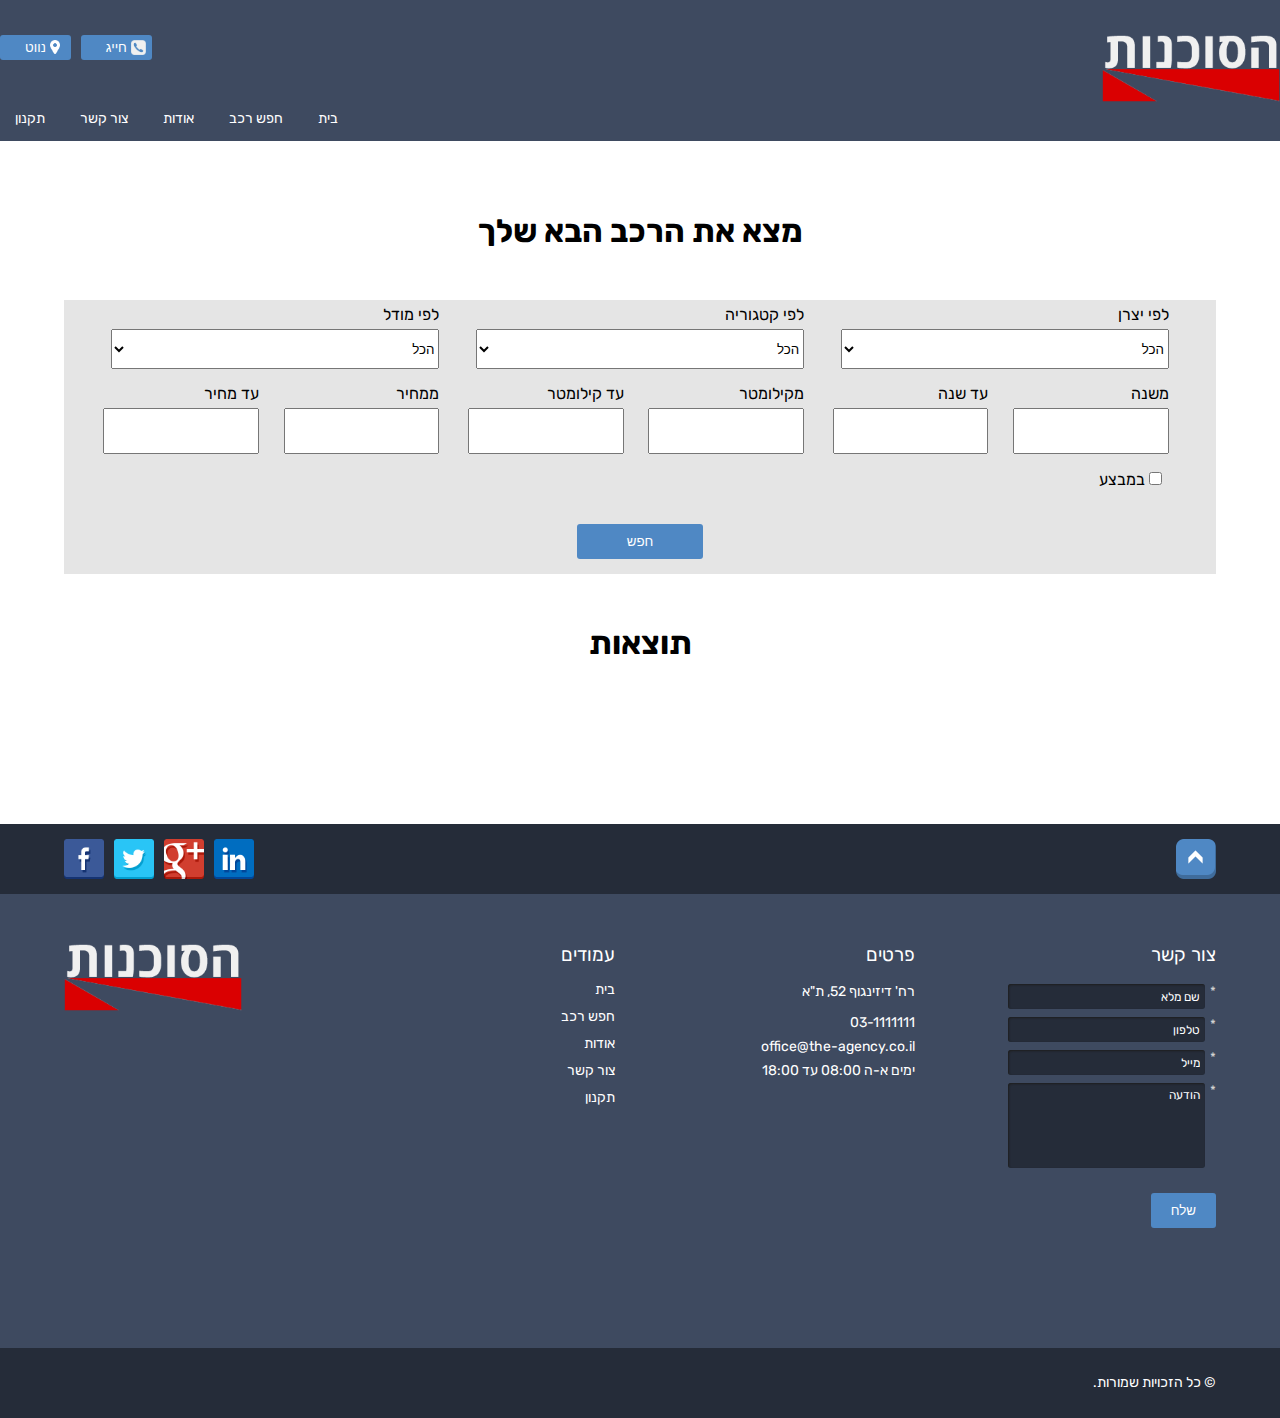
<file: website/search.html>
<!DOCTYPE html>
<html lang="he" xmlns="http://www.w3.org/1999/xhtml">
<head>
    <meta charset="utf-8" />
    <meta name="viewport" content="width=device-width, initial-scale=1.0">
    <meta name="author" content="theGang">
    <link rel="shortcut icon" href="imgs/fav_ic.ico">
    <title>search car</title>

    <!--/ Fonts /-->
    <link type="text/css" rel="stylesheet" href="https://fonts.googleapis.com/css?family=Open+Sans:300italic,400italic,600italic,700italic,800italic,400,300,600,700,800">
    <link type="text/css" rel="stylesheet" href="https://fonts.googleapis.com/css?family=Rubik:400,300,300italic,400italic,500,500italic,700,700italic,900,900italic&amp;subset=latin,hebrew">
    <link type="text/css" rel="stylesheet" href="css/extraFonts/openSans/openSansLight.css">

    <!--/ StyleSheets /-->
    <link type="text/css" rel="stylesheet" href="css/style.css">
    <link type="text/css" rel="stylesheet" href="css/mobile.css">
    <link type="text/css" rel="stylesheet" href="css/dataTransferAnimation.css">

    <!--/ Extentions /-->
    <script type="text/javascript" src="http://ajax.googleapis.com/ajax/libs/jquery/2.0.2/jquery.min.js"></script>
    <script type="text/javascript" src="applicationLogic/PL/js/CBflexExtention.js"></script>

    <!--/ Hendlers /-->
    <script type="text/javascript" src="js/globalHendler.js"></script>
    <script type="text/javascript" src="applicationLogic/PL/js/AIDLib.js"></script>
    <script type="text/javascript" src="js/searchHendler.js"></script>
    
    <!--/ Helpers /-->
</head>
<body>
    <div id="big-search-resault" class="lightbox-holder easy-transition">
        <div class="lightbox easy-transition" data-display="flex">
            <div class="lightbox-main-body" data-display="flex" data-flex-direction="column" data-justify-content="start">
                <div class="close-lightbox-btn-holder lightbox-body-part">
                    <button class="close-lightbox-btn">X</button>
                </div>
                <div class="lightbox-data-holder lightbox-body-part"></div>
            </div>
        </div>
    </div>
    <header class="page-header" data-display="flex" data-flex-direction="column">
        <div class="top-head page-wrapper" data-display="flex" data-align-items="start" data-justify-content="space-between">
            <aside class="logo-holder" data-display="flex" data-justify-content="start">
                <div class="logo-img-inverted img-center-align"></div>
            </aside>
            <aside class="quick-links-holder" data-display="flex" data-justify-content="end">
                <button class="quick-btn quick-call-btn btn-img-align">חייג</button>
                <button class="quick-btn quick-nav-btn btn-img-align">נווט</button>
            </aside>
        </div><!--/ END: top-head /-->
        <button class="mobile-menu-btn page-wrapper hamburger hamburger--squeeze" type="button">
            <span class="hamburger-box">
                <span class="hamburger-inner"></span>
            </span>
        </button>
        <div class="bottom-head page-wrapper" data-display="flex" data-justify-content="end">
            <nav class="head-nav" data-display="flex" data-justify-content="end">
                    <a href="index.html" id="nav-home-Btn" class="nav-btn easy-transition">בית</a>
                    <div id="" class="nav-drop-menu-holder easy-transition nav-btn" data-display="flex" data-align-items="start">
                        <a href="search.html" id="nav-search-Btn" class="nav-drop-menu-title easy-transition">חפש רכב</a>
                        <ul id="" class="nav-drop-menu easy-transition">
                            <a href="search.html?secondHand"><li id="" class="nav-drop-menu-elem">יד שניה</li></a>
                            <a href="search.html?new"><li id="" class="nav-drop-menu-elem">רכבים חדשים</li></a>
                            <a href="search.html?onSale"><li id="" class="nav-drop-menu-elem">מבצעים</li></a>
                        </ul>
                    </div>
                    <a href="about.html" id="nav-about-Btn" class="nav-btn easy-transition">אודות</a>
                    <a href="contact.html" id="nav-contact-Btn" class="nav-btn easy-transition">צור קשר</a>
                    <a href="regulation.html" id="nav-regulation-Btn" class="nav-btn easy-transition">תקנון</a>
                </nav>
                <div class="mobile-nav-holder">
                    <nav class="mobile-nav" data-display="flex" data-flex-direction="column">
                        <a href="index.html" id="nav-home-Btn" class="nav-btn easy-transition">בית</a>
                        <div id="" class="nav-drop-menu-holder easy-transition nav-btn" data-display="flex" data-align-items="start">
                            <a href="search.html" id="nav-search-Btn" class="nav-drop-menu-title easy-transition">חפש רכב</a>
                            <ul id="" class="nav-drop-menu easy-transition">
                                <a href="search.html?secondHand"><li id="" class="nav-drop-menu-elem">יד שניה</li></a>
                                <a href="search.html?new"><li id="" class="nav-drop-menu-elem">רכבים חדשים</li></a>
                                <a href="search.html?onSale"><li id="" class="nav-drop-menu-elem">מבצעים</li></a>
                            </ul>
                        </div>
                        <a href="about.html" id="nav-about-Btn" class="nav-btn easy-transition">אודות</a>
                        <a href="contact.html" id="nav-contact-Btn" class="nav-btn easy-transition">צור קשר</a>
                        <a href="regulation.html" id="nav-regulation-Btn" class="nav-btn easy-transition">תקנון</a>
                    </nav>
                </div>
        </div><!--/ END: header /-->
    </header>
    <main class="page-wrapper page-main">
        <h1 class="text-align-center">מצא את הרכב הבא שלך</h1>
        <div id="search-filter" class="search-filter-holder">
            <form id="search-filter-form" class="search-filter-form" method="post" data-display="flex" data-flex-direction="column">
                <div id="search-filter-top-row" class="search-filter-row easy-transition" data-display="flex">
                    <div class="search-filter-row-part easy-transition">
                        <label>לפי יצרן</label>
                        <select name="manufacturer">
                            <option value="" selected>הכל</option>
                            <option value"טויוטה">טויוטה</option>
                        </select>
                    </div>
                    <div class="search-filter-row-part easy-transition">
                        <label>לפי קטגוריה</label>
                        <select name="category">
                            <option value="" selected>הכל</option>
                            <option value="פרטי">פרטי</option>
                            <option value="מיני">מיני</option>
                        </select>
                    </div>
                    <div class="search-filter-row-part easy-transition">
                        <label>לפי מודל</label>
                        <select name="model">
                            <option value="" selected>הכל</option>
                            <option value="קורולה">קורולה</option>
                            <option value="פריוס">פריוס</option>
                            <option value="אייגו">אייגו</option>
                        </select>
                    </div>
                </div>
                <div id="search-filter-min-row" class="search-filter-row easy-transition" data-display="flex">
                    <div class="search-filter-row-part easy-transition" data-display="flex" data-justify-content="space-between" data-flex-wrap="nowrap">
                        <div class="search-filter-row-inner-part easy-transition">
                            <label>משנה</label><input type="number" name="from-year" min="0"/>
                        </div>
                        <div class="search-filter-row-inner-part easy-transition">
                            <label>עד שנה</label><input type="number" name="to-year" min="0"/>
                        </div>
                    </div>
                    <div class="search-filter-row-part easy-transition" data-display="flex" data-justify-content="space-between" data-flex-wrap="nowrap">
                        <div class="search-filter-row-inner-part easy-transition">
                            <label>מקילומטר</label><input type="number" name="from-mileage" min="0"/>
                        </div>
                        <div class="search-filter-row-inner-part easy-transition">
                            <label>עד קילומטר</label><input type="number" name="to-mileage" min="0"/>
                        </div>
                    </div>
                    <div class="search-filter-row-part easy-transition" data-display="flex" data-justify-content="space-between" data-flex-wrap="nowrap">
                        <div class="search-filter-row-inner-part easy-transition">
                            <label>ממחיר</label><input type="number" name="from-price" min="0"/>
                        </div>
                        <div class="search-filter-row-inner-part easy-transition">
                            <label>עד מחיר</label><input type="number" name="to-price" min="0"/>
                        </div>
                    </div>
                </div>
                <div id="search-filter-bottom-row" class="search-filter-row easy-transition" data-display="flex" data-justify-content="start">
                    <div class="search-filter-row-part checkbox-holder easy-transition">
                        <input name="type-of-sale" type="checkbox"/><label>במבצע</label>
                    </div>
                </div>
                <div id="search-filter-button-row" class="search-filter-row easy-transition" data-display="flex">
                    <button id="search-filter-submit-btn" class="main-btn form-submit-btn easy-transition" type="submit" name="filter-search-btn">חפש</button>
                </div>
            </form>
        </div>
        <h1 class="text-align-center">תוצאות</h1>
        <div class="output-message easy-transition"></div>
        <div id="search-resaults-holder" class="cars-container" data-display="flex">
            
        </div>
        

    </main><!--/ END: page-main /-->
    <footer class="page-footer" data-display="flex" data-flex-direction="column">
        <aside id="" class="top-foot page-wrapper" data-display="flex" data-justify-content="space-between">
            <button id="" class="back-toTop-btn easy-transition scrollup"></button>
            <div id="" class="social-btns-holder" data-display="flex" data-justify-content="end">
                <a href="#" class="social-btn img-center-align linkedin-btn easy-transition"></a>
                <a href="#" class="social-btn img-center-align googlep-btn easy-transition"></a>
                <a href="#" class="social-btn img-center-align twitter-btn easy-transition"></a>
                <a href="#" class="social-btn img-center-align facebook-btn easy-transition"></a>
            </div>
        </aside>
        <div class="mid-foot">
            <div id="" class="page-wrapper footer-widgets-holder" data-display="flex" data-justify-content="space-between" data-align-items="start">

                <form id="foot-widget-form" class="quick-contact-form-widget foot-widget-elem contact-form" data-display="flex" data-flex-direction="column" data-align-items="start" data-justify-content="start">
                    <h3 id="" class="widgets-title">צור קשר</h3>
                    <div id="" class="quick-contact-form-row" data-display="flex" data-justify-content="start" data-align-items="start">
                        <label>*</label><input type="text" name="full_name" maxlength="20" placeholder="שם מלא" required />
                    </div>
                    <div id="" class="quick-contact-form-row" data-display="flex" data-justify-content="start" data-align-items="start">
                        <label>*</label><input type="text" name="phone_number" placeholder="טלפון" required />
                    </div>
                    <div id="" class="quick-contact-form-row" data-display="flex" data-justify-content="start" data-align-items="start">
                        <label>*</label><input type="email" name="email" placeholder="מייל" required />
                    </div>
                    <div id="" class="quick-contact-form-row" data-display="flex" data-justify-content="start" data-align-items="start">
                        <label>*</label><textarea type="text" name="message" placeholder="הודעה" required></textarea>
                    </div>
                    <button type="submit" class="main-btn form-submit-btn easy-transition">שלח</button>
                    <div class="output-message easy-transition"></div>
                </form>
                <div id="" class="foot-info-container foot-widget-elem">
                    <h3 id="" class="widgets-title">פרטים</h3>
                    <div class="foot-info-widget" data-display="flex" data-flex-direction="column" data-align-items="start" data-justify-content="space-between">
                        <p class="foot-info-address">רח' דיזינגוף 52, ת"א</p>
                        <p class="foot-info-phone">03-1111111</p>
                        <a href="mailto:office@the-agency.co.il">office@the-agency.co.il</a>
                        <p class="foot-info-activety">ימים א-ה 08:00 עד 18:00</p>
                    </div>
                </div>
                <div id="" class="foot-nav-container foot-widget-elem">
                    <h3 id="" class="widgets-title">עמודים</h3>
                    <nav class="foot-nav-widget" data-display="flex" data-flex-direction="column" data-align-items="start" data-justify-content="space-between">
                        <a href="index.html" id="nav-home-Btn" class="nav-btn easy-transition">בית</a>
                        <a href="search.html" id="nav-search-Btn" class="nav-btn easy-transition">חפש רכב</a>
                        <a href="about.html" id="nav-about-Btn" class="nav-btn easy-transition">אודות</a>
                        <a href="contact.html" id="nav-contact-Btn" class="nav-btn easy-transition">צור קשר</a>
                        <a href="regulation.html" id="nav-regulation-Btn" class="nav-btn easy-transition">תקנון</a>
                    </nav>
                </div>

                <div id="" class="logo-img-holder foot-widget-elem" data-display="flex" data-align-items="start" data-justify-content="end">
                    <div class="logo-img-inverted img-center-align"></div>
                </div>
            </div>
        </div>
        <aside id="" class="bottom-foot page-wrapper" data-display="flex"><p>&copy; כל הזכויות שמורות.</p></aside>
    </footer><!--/ END: page-footer /-->
</body>
</html>
</file>
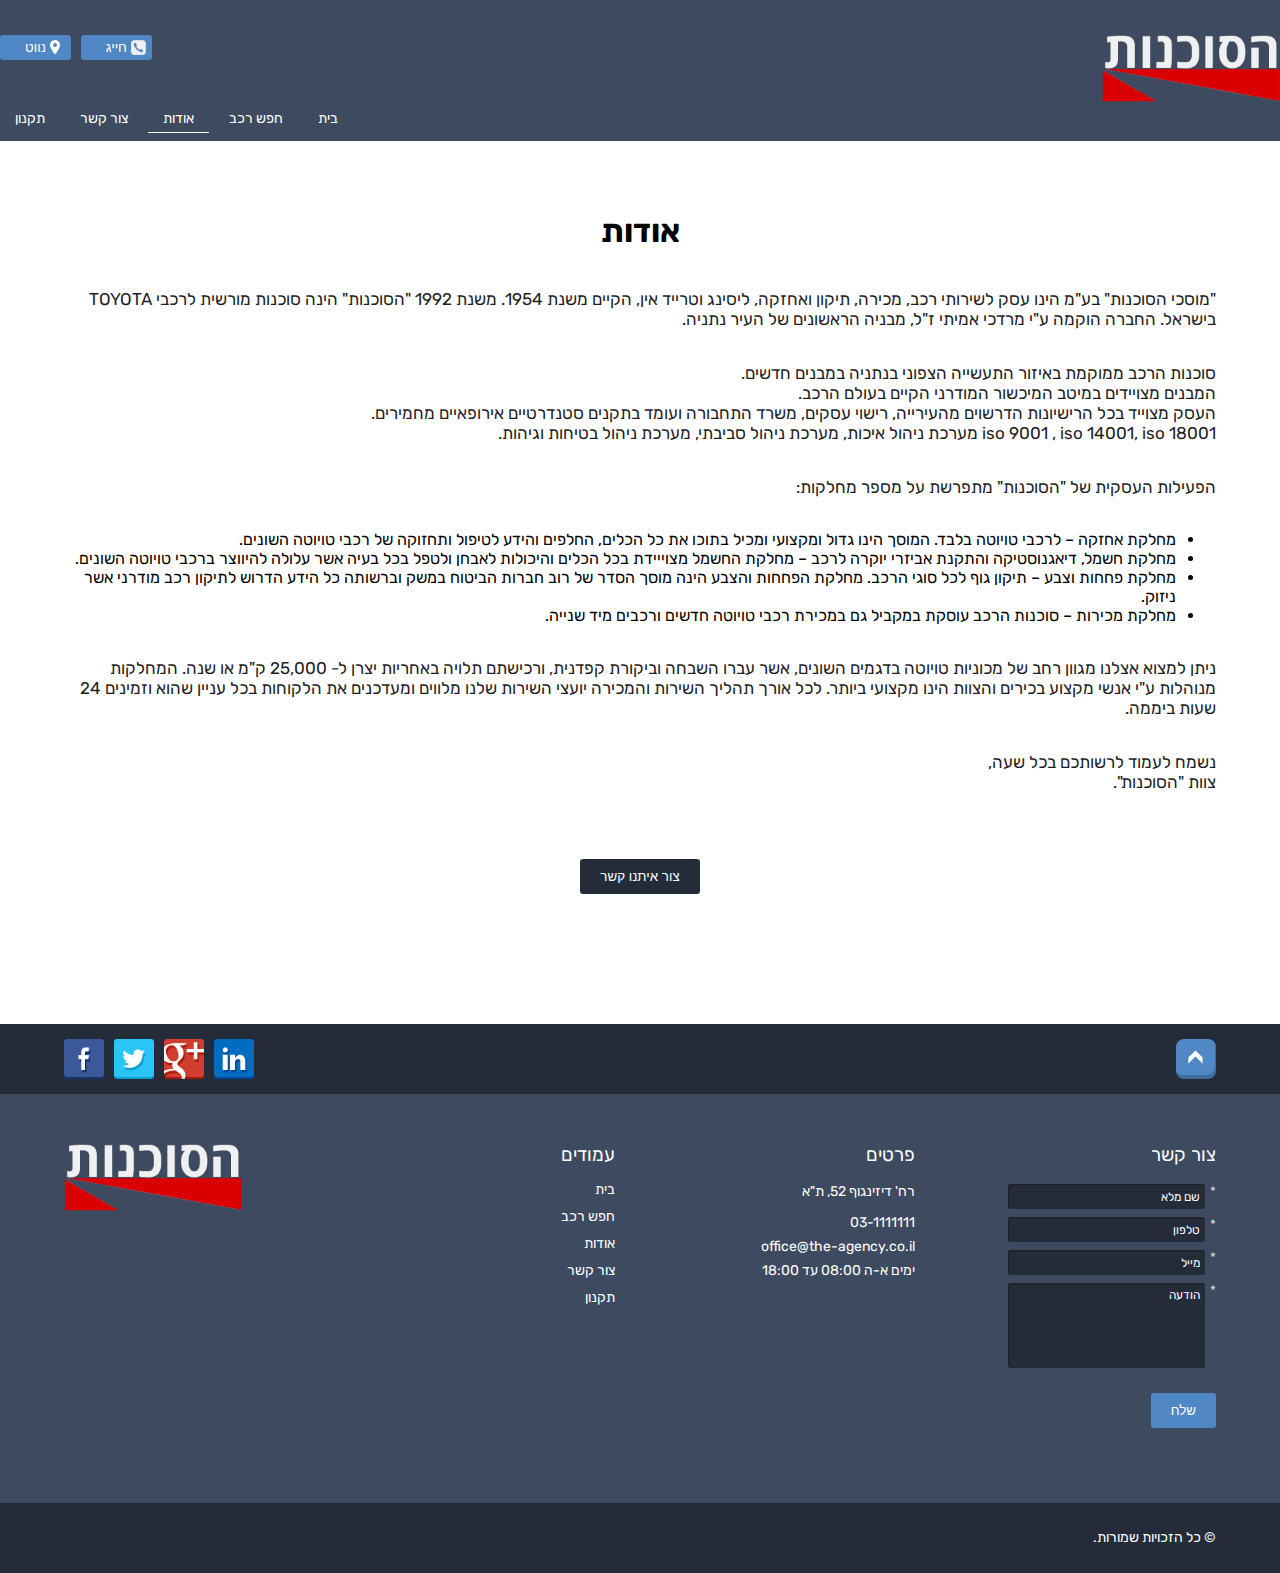
<file: website/PL/about.html>
<!DOCTYPE html>
<html lang="en">
<head>
    <meta charset="utf-8" />
    <meta name="viewport" content="width=device-width, initial-scale=1.0">
    <meta name="author" content="theGang">
    <link rel="shortcut icon" href="imgs/fav_ic.ico">
    <title>home</title>

    <!--/ Fonts /-->
    <link type="text/css" rel="stylesheet" href="https://fonts.googleapis.com/css?family=Open+Sans:300italic,400italic,600italic,700italic,800italic,400,300,600,700,800">
    <link type="text/css" rel="stylesheet" href="https://fonts.googleapis.com/css?family=Rubik:400,300,300italic,400italic,500,500italic,700,700italic,900,900italic&amp;subset=latin,hebrew">
    <link type="text/css" rel="stylesheet" href="css/extraFonts/openSans/openSansLight.css">

    <!--/ StyleSheets /-->
    <link type="text/css" rel="stylesheet" href="css/style.css">
    <link type="text/css" rel="stylesheet" href="css/mobile.css">

    <!--/ Extentions /-->
    <script type="text/javascript" src="http://ajax.googleapis.com/ajax/libs/jquery/2.0.2/jquery.min.js"></script>
    <script type="text/javascript" src="js/CBflexExtention.js"></script>

    <!--/ Hendlers /-->
    <script type="text/javascript" src="js/globalHendler.js"></script>
    
    <!--/ Helpers /-->
</head>
<body>
    <header class="page-header" data-display="flex" data-flex-direction="column">
            <div class="top-head page-wrapper" data-display="flex" data-align-items="start" data-justify-content="space-between">
                <aside class="logo-holder" data-display="flex" data-justify-content="start">
                    <div class="logo-img-inverted img-center-align"></div>
                </aside>
                <aside class="quick-links-holder" data-display="flex" data-justify-content="end">
                    <button class="quick-btn quick-call-btn btn-img-align">חייג</button>
                    <button class="quick-btn quick-nav-btn btn-img-align">נווט</button>
                </aside>
            </div><!--/ END: top-head /-->
            <button class="mobile-menu-btn page-wrapper hamburger hamburger--squeeze" type="button">
                <span class="hamburger-box">
                    <span class="hamburger-inner"></span>
                </span>
            </button>
            <div class="bottom-head page-wrapper" data-display="flex" data-justify-content="end">
                <nav class="head-nav" data-display="flex" data-justify-content="end">
                    <a href="index.html" id="nav-home-Btn" class="nav-btn easy-transition">בית</a>
                    <div id="" class="nav-drop-menu-holder easy-transition nav-btn" data-display="flex" data-align-items="start">
                        <a href="#" id="nav-search-Btn" class="nav-drop-menu-title easy-transition">חפש רכב</a>
                        <ul id="" class="nav-drop-menu easy-transition">
                            <a href="#"><li id="" class="nav-drop-menu-elem">יד שניה</li></a>
                            <a href="#"><li id="" class="nav-drop-menu-elem">רכבים חדשים</li></a>
                            <a href="#"><li id="" class="nav-drop-menu-elem">מבצעים</li></a>
                            <a href="#"><li id="" class="nav-drop-menu-elem">חיפוש מתקדם</li></a>
                        </ul>
                    </div>
                    <a href="about.html" id="nav-about-Btn" class="nav-btn easy-transition">אודות</a>
                    <a href="contact.html" id="nav-contact-Btn" class="nav-btn easy-transition">צור קשר</a>
                    <a href="regulation.html" id="nav-regulation-Btn" class="nav-btn easy-transition">תקנון</a>
                </nav>
                <div class="mobile-nav-holder">
                    <nav class="mobile-nav" data-display="flex" data-flex-direction="column">
                        <a href="index.html" id="nav-home-Btn" class="nav-btn easy-transition">בית</a>
                        <div id="" class="nav-drop-menu-holder easy-transition nav-btn" data-display="flex" data-align-items="start">
                            <a href="#" id="nav-search-Btn" class="nav-drop-menu-title easy-transition">חפש רכב</a>
                            <ul id="" class="nav-drop-menu easy-transition">
                                <a href="#"><li id="" class="nav-drop-menu-elem">יד שניה</li></a>
                                <a href="#"><li id="" class="nav-drop-menu-elem">רכבים חדשים</li></a>
                                <a href="#"><li id="" class="nav-drop-menu-elem">מבצעים</li></a>
                                <a href="#"><li id="" class="nav-drop-menu-elem">חיפוש מתקדם</li></a>
                            </ul>
                        </div>
                        <a href="about.html" id="nav-about-Btn" class="nav-btn easy-transition">אודות</a>
                        <a href="contact.html" id="nav-contact-Btn" class="nav-btn easy-transition">צור קשר</a>
                        <a href="regulation.html" id="nav-regulation-Btn" class="nav-btn easy-transition">תקנון</a>
                    </nav>
                </div>
            </div><!--/ END: header /-->
        </header>
    <main class="page-wrapper page-main" data-display="flex" data-flex-direction="column">
        <h1 class="text-align-center">אודות</h1>
        <p>"מוסכי הסוכנות" בע"מ הינו עסק לשירותי רכב, מכירה, תיקון ואחזקה, ליסינג וטרייד אין, הקיים משנת 1954. משנת 1992 "הסוכנות" הינה סוכנות מורשית לרכבי TOYOTA בישראל. החברה הוקמה ע"י מרדכי אמיתי ז"ל, מבניה הראשונים של העיר נתניה.</p>
        <p>
            סוכנות הרכב ממוקמת באיזור התעשייה הצפוני בנתניה במבנים חדשים.<br>
            המבנים מצויידים במיטב המיכשור המודרני הקיים בעולם הרכב.<br>
            העסק מצוייד בכל הרישיונות הדרשוים מהעירייה, רישוי עסקים, משרד התחבורה ועומד בתקנים סטנדרטיים אירופאיים מחמירים.<br>
            iso 9001 , iso 14001, iso 18001 מערכת ניהול איכות, מערכת ניהול סביבתי, מערכת ניהול בטיחות וגיהות.<br>
        </p>

        <p>הפעילות העסקית של "הסוכנות" מתפרשת על מספר מחלקות:</p>
        <ul>
            <li>מחלקת אחזקה – לרכבי טויוטה בלבד. המוסך הינו גדול ומקצועי ומכיל בתוכו את כל הכלים, החלפים והידע לטיפול ותחזוקה של רכבי טויוטה השונים. </li>
            <li>מחלקת חשמל, דיאגנוסטיקה והתקנת אביזרי יוקרה לרכב – מחלקת החשמל מצוייידת בכל הכלים והיכולות לאבחן ולטפל בכל בעיה אשר עלולה להיווצר ברכבי טויוטה השונים.</li>
            <li>מחלקת פחחות וצבע – תיקון גוף לכל סוגי הרכב. מחלקת הפחחות והצבע הינה מוסך הסדר של רוב חברות הביטוח במשק וברשותה כל הידע הדרוש לתיקון רכב מודרני אשר ניזוק.</li>
            <li>מחלקת מכירות – סוכנות הרכב עוסקת במקביל גם במכירת רכבי טויוטה חדשים ורכבים מיד שנייה.</li>
        </ul>
        <p>
            ניתן למצוא אצלנו מגוון רחב של מכוניות טויוטה בדגמים השונים, אשר עברו השבחה וביקורת קפדנית, ורכישתם תלויה באחריות יצרן ל- 25,000 ק"מ או שנה.
            המחלקות מנוהלות ע"י אנשי מקצוע בכירים והצוות הינו מקצועי ביותר. לכל אורך תהליך השירות והמכירה יועצי השירות שלנו מלווים ומעדכנים את הלקוחות בכל עניין שהוא וזמינים 24 שעות ביממה.
        </p>
        <p>נשמח לעמוד לרשותכם בכל שעה,<br>צוות "הסוכנות".</p>

        <button class="main-btn easy-transition redirect-btn" value="contact">צור איתנו קשר</button>
    </main><!--/ END: page-main /-->
    <footer class="page-footer" data-display="flex" data-flex-direction="column">
        <aside id="" class="top-foot page-wrapper" data-display="flex" data-justify-content="space-between">
            <button id="" class="back-toTop-btn easy-transition scrollup"></button>
            <div id="" class="social-btns-holder" data-display="flex" data-justify-content="end">
                <a href="#" class="social-btn img-center-align linkedin-btn easy-transition"></a>
                <a href="#" class="social-btn img-center-align googlep-btn easy-transition"></a>
                <a href="#" class="social-btn img-center-align twitter-btn easy-transition"></a>
                <a href="#" class="social-btn img-center-align facebook-btn easy-transition"></a>
            </div>
        </aside>
        <div class="mid-foot">
            <div id="" class="page-wrapper footer-widgets-holder" data-display="flex" data-justify-content="space-between" data-align-items="start">

                <form class="quick-contact-form-widget foot-widget-elem" data-display="flex" data-flex-direction="column" data-align-items="start" data-justify-content="start">
                    <h3 id="" class="widgets-title">צור קשר</h3>
                    <div id="" class="quick-contact-form-row" data-display="flex" data-justify-content="start" data-align-items="start">
                        <label>*</label><input type="text" name="name" placeholder="שם מלא" required />
                    </div>
                    <div id="" class="quick-contact-form-row" data-display="flex" data-justify-content="start" data-align-items="start">
                        <label>*</label><input type="text" name="phone" placeholder="טלפון" required />
                    </div>
                    <div id="" class="quick-contact-form-row" data-display="flex" data-justify-content="start" data-align-items="start">
                        <label>*</label><input type="email" name="email" placeholder="מייל" required />
                    </div>
                    <div id="" class="quick-contact-form-row" data-display="flex" data-justify-content="start" data-align-items="start">
                        <label>*</label><textarea type="text" name="message" placeholder="הודעה" required></textarea>
                    </div>
                    <button type="submit" class="main-btn form-submit-btn easy-transition">שלח</button>
                </form>
                <div id="" class="foot-info-container foot-widget-elem">
                    <h3 id="" class="widgets-title">פרטים</h3>
                    <div class="foot-info-widget" data-display="flex" data-flex-direction="column" data-align-items="start" data-justify-content="space-between">
                        <p class="foot-info-address">רח' דיזינגוף 52, ת"א</p>
                        <p class="foot-info-phone">03-1111111</p>
                        <a href="mailto:office@the-agency.co.il">office@the-agency.co.il</a>
                        <p class="foot-info-activety">ימים א-ה 08:00 עד 18:00</p>
                    </div>
                </div>
                <div id="" class="foot-nav-container foot-widget-elem">
                    <h3 id="" class="widgets-title">עמודים</h3>
                    <nav class="foot-nav-widget" data-display="flex" data-flex-direction="column" data-align-items="start" data-justify-content="space-between">
                        <a href="#" id="nav-home-Btn" class="nav-btn easy-transition">בית</a>
                        <a href="#" id="nav-search-Btn" class="nav-btn easy-transition">חפש רכב</a>
                        <a href="#" id="nav-about-Btn" class="nav-btn easy-transition">אודות</a>
                        <a href="#" id="nav-contact-Btn" class="nav-btn easy-transition">צור קשר</a>
                        <a href="#" id="nav-regulation-Btn" class="nav-btn easy-transition">תקנון</a>
                    </nav>
                </div>

                <div id="" class="logo-img-holder foot-widget-elem" data-display="flex" data-align-items="start" data-justify-content="end">
                    <div class="logo-img-inverted img-center-align"></div>
                </div>
            </div>
        </div>
        <aside id="" class="bottom-foot page-wrapper" data-display="flex"><p>&copy; כל הזכויות שמורות.</p></aside>
    </footer><!--/ END: page-footer /-->
</body>
</html>
</file>
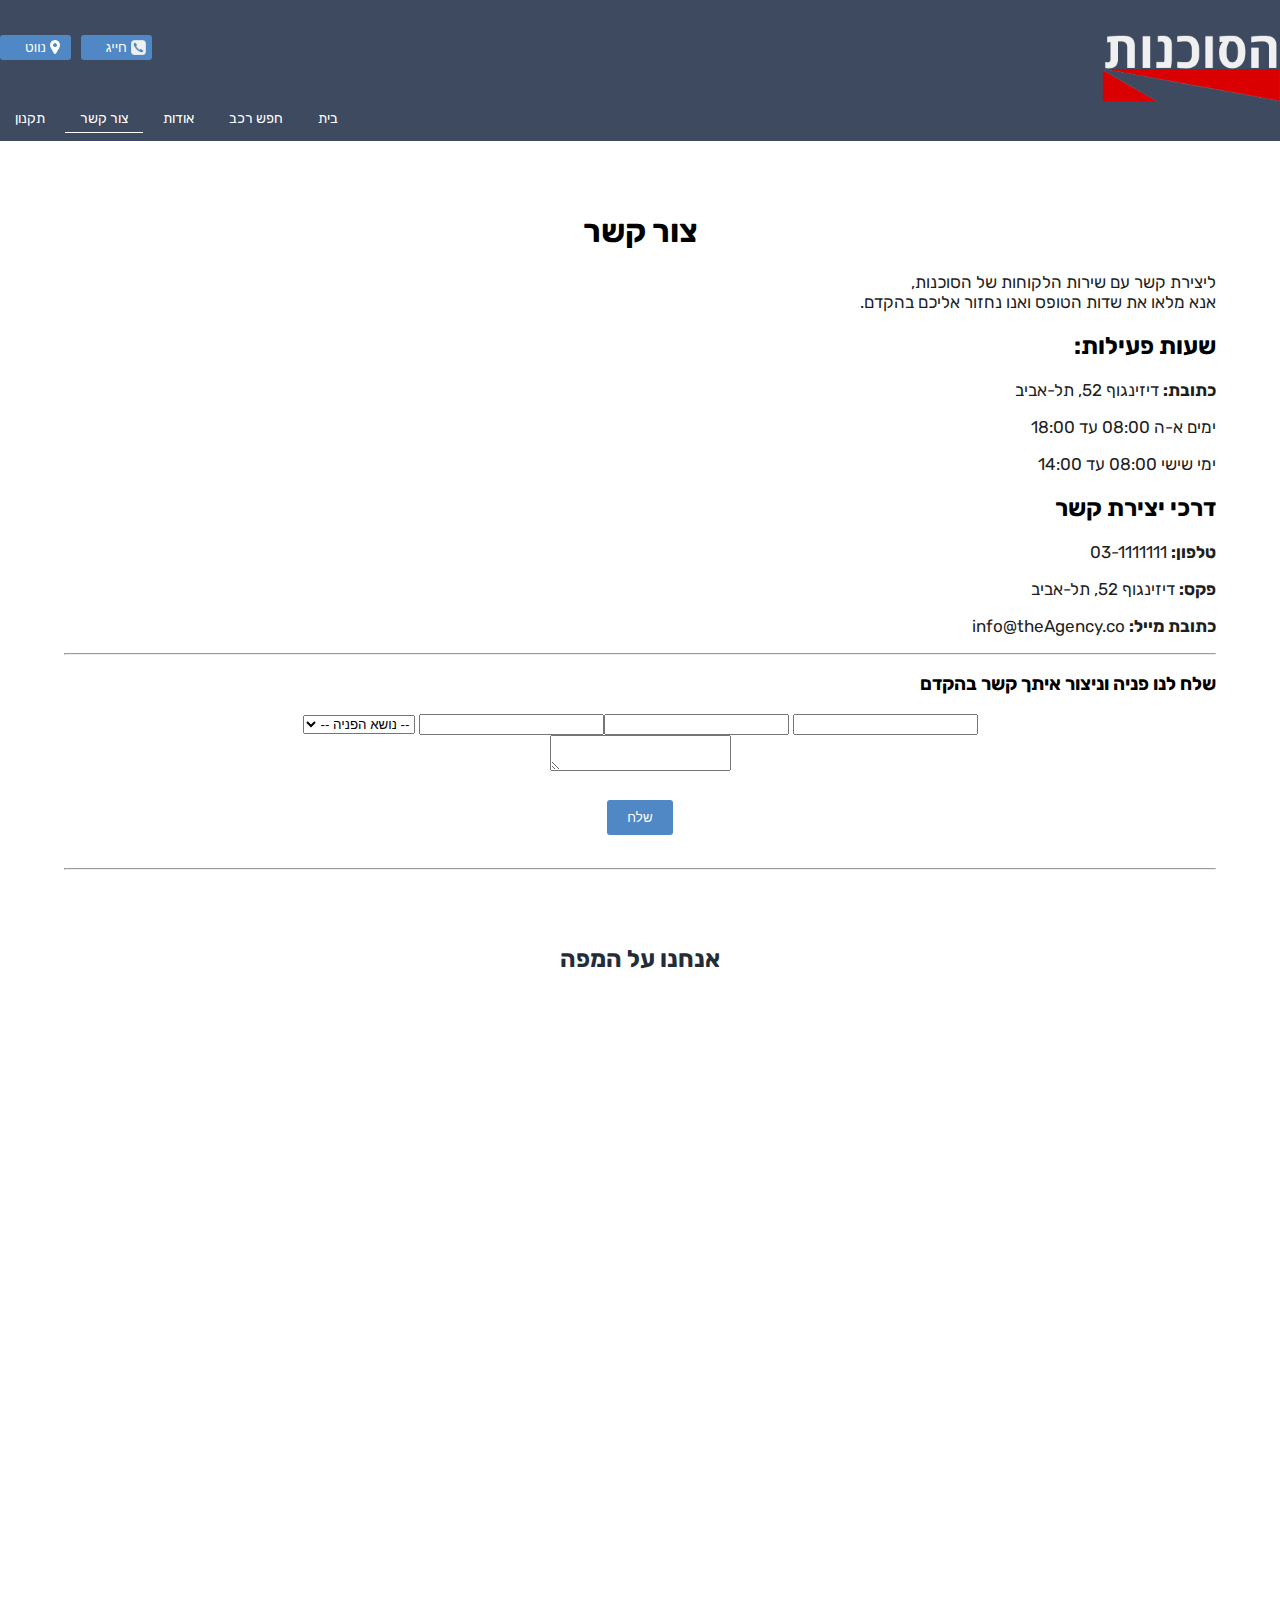
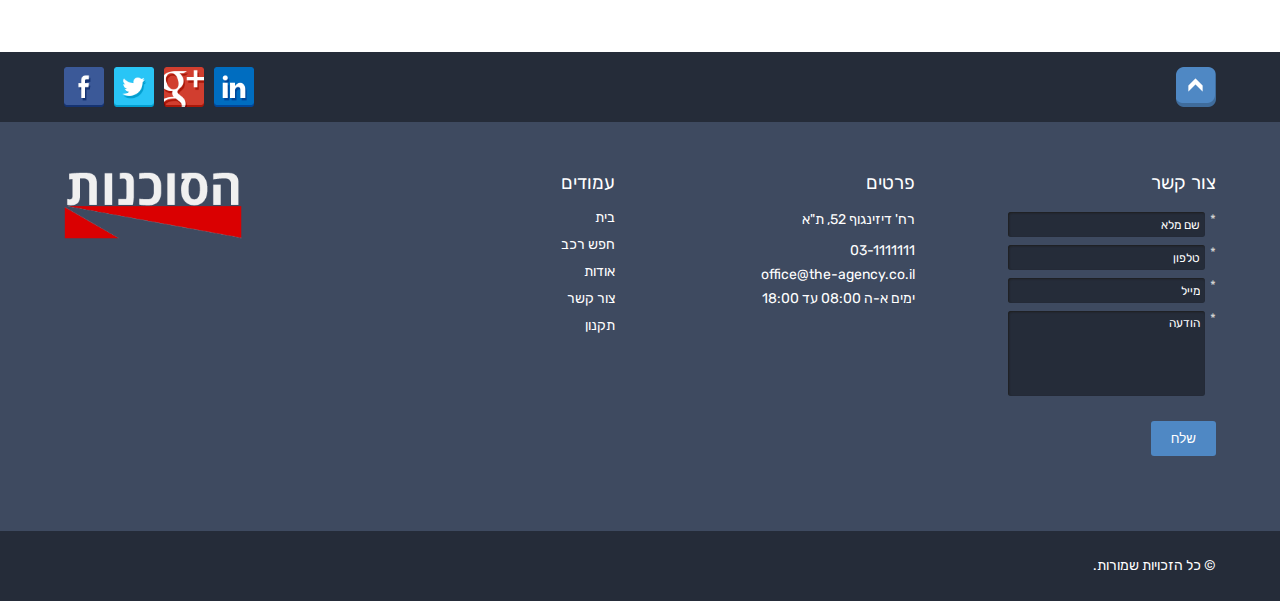
<file: website/PL/contact.html>
<!DOCTYPE html>
<html lang="en">
<head>
    <meta charset="utf-8" />
    <meta name="viewport" content="width=device-width, initial-scale=1.0">
    <meta name="author" content="theGang">
    <link rel="shortcut icon" href="imgs/fav_ic.ico">
    <title>home</title>

    <!--/ Fonts /-->
    <link type="text/css" rel="stylesheet" href="https://fonts.googleapis.com/css?family=Open+Sans:300italic,400italic,600italic,700italic,800italic,400,300,600,700,800">
    <link type="text/css" rel="stylesheet" href="https://fonts.googleapis.com/css?family=Rubik:400,300,300italic,400italic,500,500italic,700,700italic,900,900italic&amp;subset=latin,hebrew">
    <link type="text/css" rel="stylesheet" href="css/extraFonts/openSans/openSansLight.css">

    <!--/ StyleSheets /-->
    <link type="text/css" rel="stylesheet" href="css/style.css">
    <link type="text/css" rel="stylesheet" href="css/mobile.css">

    <!--/ Extentions /-->
    <script type="text/javascript" src="http://ajax.googleapis.com/ajax/libs/jquery/2.0.2/jquery.min.js"></script>
    <script type="text/javascript" src="js/CBflexExtention.js"></script>

    <!--/ Hendlers /-->
    <script type="text/javascript" src="js/globalHendler.js"></script>
    
    <!--/ Helpers /-->
</head>
<body>
    <header class="page-header" data-display="flex" data-flex-direction="column">
            <div class="top-head page-wrapper" data-display="flex" data-align-items="start" data-justify-content="space-between">
                <aside class="logo-holder" data-display="flex" data-justify-content="start">
                    <div class="logo-img-inverted img-center-align"></div>
                </aside>
                <aside class="quick-links-holder" data-display="flex" data-justify-content="end">
                    <button class="quick-btn quick-call-btn btn-img-align">חייג</button>
                    <button class="quick-btn quick-nav-btn btn-img-align">נווט</button>
                </aside>
            </div><!--/ END: top-head /-->
            <button class="mobile-menu-btn page-wrapper hamburger hamburger--squeeze" type="button">
                <span class="hamburger-box">
                    <span class="hamburger-inner"></span>
                </span>
            </button>
            <div class="bottom-head page-wrapper" data-display="flex" data-justify-content="end">
                <nav class="head-nav" data-display="flex" data-justify-content="end">
                    <a href="index.html" id="nav-home-Btn" class="nav-btn easy-transition">בית</a>
                    <div id="" class="nav-drop-menu-holder easy-transition nav-btn" data-display="flex" data-align-items="start">
                        <a href="#" id="nav-search-Btn" class="nav-drop-menu-title easy-transition">חפש רכב</a>
                        <ul id="" class="nav-drop-menu easy-transition">
                            <a href="#"><li id="" class="nav-drop-menu-elem">יד שניה</li></a>
                            <a href="#"><li id="" class="nav-drop-menu-elem">רכבים חדשים</li></a>
                            <a href="#"><li id="" class="nav-drop-menu-elem">מבצעים</li></a>
                            <a href="#"><li id="" class="nav-drop-menu-elem">חיפוש מתקדם</li></a>
                        </ul>
                    </div>
                    <a href="about.html" id="nav-about-Btn" class="nav-btn easy-transition">אודות</a>
                    <a href="contact.html" id="nav-contact-Btn" class="nav-btn easy-transition">צור קשר</a>
                    <a href="regulation.html" id="nav-regulation-Btn" class="nav-btn easy-transition">תקנון</a>
                </nav>
                <div class="mobile-nav-holder">
                    <nav class="mobile-nav" data-display="flex" data-flex-direction="column">
                        <a href="index.html" id="nav-home-Btn" class="nav-btn easy-transition">בית</a>
                        <div id="" class="nav-drop-menu-holder easy-transition nav-btn" data-display="flex" data-align-items="start">
                            <a href="#" id="nav-search-Btn" class="nav-drop-menu-title easy-transition">חפש רכב</a>
                            <ul id="" class="nav-drop-menu easy-transition">
                                <a href="#"><li id="" class="nav-drop-menu-elem">יד שניה</li></a>
                                <a href="#"><li id="" class="nav-drop-menu-elem">רכבים חדשים</li></a>
                                <a href="#"><li id="" class="nav-drop-menu-elem">מבצעים</li></a>
                                <a href="#"><li id="" class="nav-drop-menu-elem">חיפוש מתקדם</li></a>
                            </ul>
                        </div>
                        <a href="about.html" id="nav-about-Btn" class="nav-btn easy-transition">אודות</a>
                        <a href="contact.html" id="nav-contact-Btn" class="nav-btn easy-transition">צור קשר</a>
                        <a href="regulation.html" id="nav-regulation-Btn" class="nav-btn easy-transition">תקנון</a>
                    </nav>
                </div>
            </div><!--/ END: header /-->
        </header>
    <main class="page-wrapper page-main">
        <h1 class="text-align-center">צור קשר</h1>
        <p>ליצירת קשר עם שירות הלקוחות של הסוכנות,<br>
            אנא מלאו את שדות הטופס ואנו נחזור אליכם בהקדם.
        </p>
        
        <h2>שעות פעילות:</h2>
        <p><strong>כתובת: </strong>דיזינגוף 52, תל-אביב</p>
        <p>ימים א-ה 08:00 עד 18:00</p>
        <p>ימי שישי 08:00 עד 14:00</p>

        <h2>דרכי יצירת קשר</h2>
        <p><strong>טלפון: </strong>03-1111111</p>
        <p><strong>פקס: </strong>דיזינגוף 52, תל-אביב</p>
        <p><strong>כתובת מייל: </strong>info@theAgency.co</p>

        <hr>

        <span class="inner-title">
            <h3>שלח לנו פניה וניצור איתך קשר בהקדם</h3>
        </span>
        
        <div class="form-container form-wrapper">
            <form class="contact-form" name="main-contact-form" data-display="flex" data-flex-direction="column">
                <div class="form-vertical-container easy-transition" data-display="flex" data-justify-content="space-between">
                    <div class="form-input-holder easy-transition">
                        <input type="text" class="contact-form-input" name="full_name" placeholder="* שם מלא" required>
                        <input type="text" class="contact-form-input" name="phone_number" placeholder="* מספר טלפון" required>
                    </div>
                    <div class="form-input-holder easy-transition">
                        <input type="email" class="contact-form-input" name="email" placeholder="* כתובת מייל" required>
                        <select class="contact-form-input easy-transition">
                            <option value="נושא הפניה" selected disabled>-- נושא הפניה --</option>
                            <option value="second_hand">רכב יד שניה</option>
                            <option value="new">רכב חדש</option>
                            <option value="sales">מבצעים</option>
                            <option value="customer_service">שרות לקוחות</option>
                        </select>  
                    </div>
                </div>
                <div class="form-vertical-container">
                    <textarea type="text" class="contact-form-message" name="message" placeholder="תוכן ההודעה"></textarea>
                </div>
                <button type="submit" class="main-btn form-submit-btn easy-transition" value="submit">שלח</button>
                <div class="output-message"></div>
            </form>
        </div>
        
        <hr>

        <div id="" class="map-holder">
            <h2 id="" class="map-title">אנחנו על המפה</h2>
            <iframe width="100%" height="500" frameborder="0" style="border:0" src="https://www.google.com/maps/embed/v1/place?q=%D7%93%D7%99%D7%96%D7%99%D7%A0%D7%92%D7%95%D7%A3%2052%2C%20%D7%AA%D7%9C%20%D7%90%D7%91%D7%99%D7%91&key=AIzaSyAOK4QTC0z91Lpbll-3nX8YuDpxgTkLPm0" allowfullscreen></iframe>
        </div>

        

    </main><!--/ END: page-main /-->
    <footer class="page-footer" data-display="flex" data-flex-direction="column">
        <aside id="" class="top-foot page-wrapper" data-display="flex" data-justify-content="space-between">
            <button id="" class="back-toTop-btn easy-transition scrollup"></button>
            <div id="" class="social-btns-holder" data-display="flex" data-justify-content="end">
                <a href="#" class="social-btn img-center-align linkedin-btn easy-transition"></a>
                <a href="#" class="social-btn img-center-align googlep-btn easy-transition"></a>
                <a href="#" class="social-btn img-center-align twitter-btn easy-transition"></a>
                <a href="#" class="social-btn img-center-align facebook-btn easy-transition"></a>
            </div>
        </aside>
        <div class="mid-foot">
            <div id="" class="page-wrapper footer-widgets-holder" data-display="flex" data-justify-content="space-between" data-align-items="start">

                <form class="quick-contact-form-widget foot-widget-elem" data-display="flex" data-flex-direction="column" data-align-items="start" data-justify-content="start">
                    <h3 id="" class="widgets-title">צור קשר</h3>
                    <div id="" class="quick-contact-form-row" data-display="flex" data-justify-content="start" data-align-items="start">
                        <label>*</label><input type="text" name="name" placeholder="שם מלא" required />
                    </div>
                    <div id="" class="quick-contact-form-row" data-display="flex" data-justify-content="start" data-align-items="start">
                        <label>*</label><input type="text" name="phone" placeholder="טלפון" required />
                    </div>
                    <div id="" class="quick-contact-form-row" data-display="flex" data-justify-content="start" data-align-items="start">
                        <label>*</label><input type="email" name="email" placeholder="מייל" required />
                    </div>
                    <div id="" class="quick-contact-form-row" data-display="flex" data-justify-content="start" data-align-items="start">
                        <label>*</label><textarea type="text" name="message" placeholder="הודעה" required></textarea>
                    </div>
                    <button type="submit" class="main-btn form-submit-btn easy-transition">שלח</button>
                </form>
                <div id="" class="foot-info-container foot-widget-elem">
                    <h3 id="" class="widgets-title">פרטים</h3>
                    <div class="foot-info-widget" data-display="flex" data-flex-direction="column" data-align-items="start" data-justify-content="space-between">
                        <p class="foot-info-address">רח' דיזינגוף 52, ת"א</p>
                        <p class="foot-info-phone">03-1111111</p>
                        <a href="mailto:office@the-agency.co.il">office@the-agency.co.il</a>
                        <p class="foot-info-activety">ימים א-ה 08:00 עד 18:00</p>
                    </div>
                </div>
                <div id="" class="foot-nav-container foot-widget-elem">
                    <h3 id="" class="widgets-title">עמודים</h3>
                    <nav class="foot-nav-widget" data-display="flex" data-flex-direction="column" data-align-items="start" data-justify-content="space-between">
                        <a href="#" id="nav-home-Btn" class="nav-btn easy-transition">בית</a>
                        <a href="#" id="nav-search-Btn" class="nav-btn easy-transition">חפש רכב</a>
                        <a href="#" id="nav-about-Btn" class="nav-btn easy-transition">אודות</a>
                        <a href="#" id="nav-contact-Btn" class="nav-btn easy-transition">צור קשר</a>
                        <a href="#" id="nav-regulation-Btn" class="nav-btn easy-transition">תקנון</a>
                    </nav>
                </div>

                <div id="" class="logo-img-holder foot-widget-elem" data-display="flex" data-align-items="start" data-justify-content="end">
                    <div class="logo-img-inverted img-center-align"></div>
                </div>
            </div>
        </div>
        <aside id="" class="bottom-foot page-wrapper" data-display="flex"><p>&copy; כל הזכויות שמורות.</p></aside>
    </footer><!--/ END: page-footer /-->
</body>
</html>
</file>
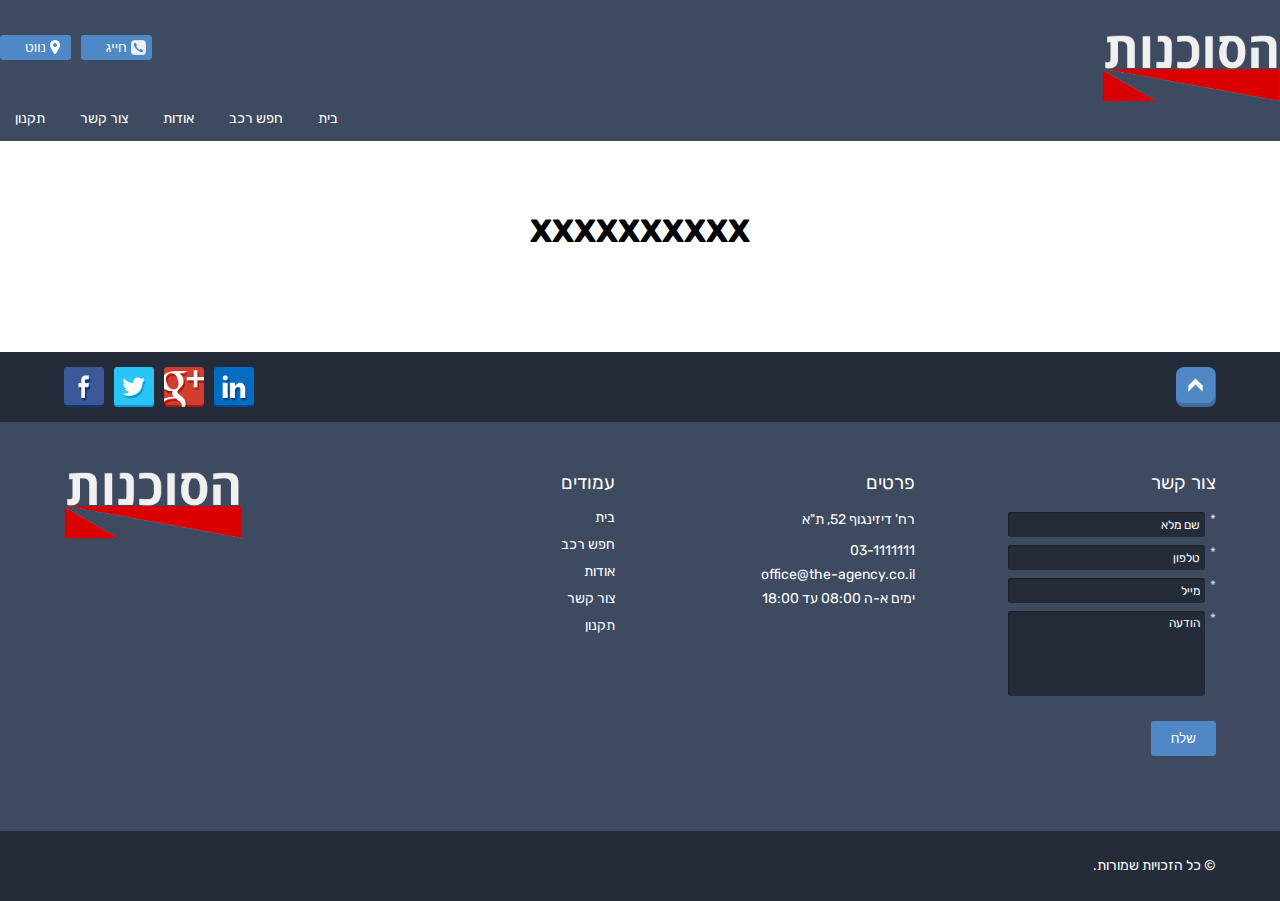
<file: website/PL/page_template.html>
<!DOCTYPE html>
<html lang="en">
<head>
    <meta charset="utf-8" />
    <meta name="viewport" content="width=device-width, initial-scale=1.0">
    <meta name="author" content="theGang">
    <link rel="shortcut icon" href="imgs/fav_ic.ico">
    <title>home</title>

    <!--/ Fonts /-->
    <link type="text/css" rel="stylesheet" href="https://fonts.googleapis.com/css?family=Open+Sans:300italic,400italic,600italic,700italic,800italic,400,300,600,700,800">
    <link type="text/css" rel="stylesheet" href="https://fonts.googleapis.com/css?family=Rubik:400,300,300italic,400italic,500,500italic,700,700italic,900,900italic&amp;subset=latin,hebrew">
    <link type="text/css" rel="stylesheet" href="css/extraFonts/openSans/openSansLight.css">

    <!--/ StyleSheets /-->
    <link type="text/css" rel="stylesheet" href="css/style.css">
    <link type="text/css" rel="stylesheet" href="css/mobile.css">

    <!--/ Extentions /-->
    <script type="text/javascript" src="http://ajax.googleapis.com/ajax/libs/jquery/2.0.2/jquery.min.js"></script>
    <script type="text/javascript" src="js/CBflexExtention.js"></script>

    <!--/ Hendlers /-->
    <script type="text/javascript" src="js/globalHendler.js"></script>
    
    <!--/ Helpers /-->
</head>
<body>
    <header class="page-header" data-display="flex" data-flex-direction="column">
            <div class="top-head page-wrapper" data-display="flex" data-align-items="start" data-justify-content="space-between">
                <aside class="logo-holder" data-display="flex" data-justify-content="start">
                    <div class="logo-img-inverted img-center-align"></div>
                </aside>
                <aside class="quick-links-holder" data-display="flex" data-justify-content="end">
                    <button class="quick-btn quick-call-btn btn-img-align">חייג</button>
                    <button class="quick-btn quick-nav-btn btn-img-align">נווט</button>
                </aside>
            </div><!--/ END: top-head /-->
            <button class="mobile-menu-btn page-wrapper hamburger hamburger--squeeze" type="button">
                <span class="hamburger-box">
                    <span class="hamburger-inner"></span>
                </span>
            </button>
            <div class="bottom-head page-wrapper" data-display="flex" data-justify-content="end">
                <nav class="head-nav" data-display="flex" data-justify-content="end">
                    <a href="index.html" id="nav-home-Btn" class="nav-btn easy-transition">בית</a>
                    <div id="" class="nav-drop-menu-holder easy-transition nav-btn" data-display="flex" data-align-items="start">
                        <a href="#" id="nav-search-Btn" class="nav-drop-menu-title easy-transition">חפש רכב</a>
                        <ul id="" class="nav-drop-menu easy-transition">
                            <a href="#"><li id="" class="nav-drop-menu-elem">יד שניה</li></a>
                            <a href="#"><li id="" class="nav-drop-menu-elem">רכבים חדשים</li></a>
                            <a href="#"><li id="" class="nav-drop-menu-elem">מבצעים</li></a>
                            <a href="#"><li id="" class="nav-drop-menu-elem">חיפוש מתקדם</li></a>
                        </ul>
                    </div>
                    <a href="about.html" id="nav-about-Btn" class="nav-btn easy-transition">אודות</a>
                    <a href="contact.html" id="nav-contact-Btn" class="nav-btn easy-transition">צור קשר</a>
                    <a href="regulation.html" id="nav-regulation-Btn" class="nav-btn easy-transition">תקנון</a>
                </nav>
                <div class="mobile-nav-holder">
                    <nav class="mobile-nav" data-display="flex" data-flex-direction="column">
                        <a href="index.html" id="nav-home-Btn" class="nav-btn easy-transition">בית</a>
                        <div id="" class="nav-drop-menu-holder easy-transition nav-btn" data-display="flex" data-align-items="start">
                            <a href="#" id="nav-search-Btn" class="nav-drop-menu-title easy-transition">חפש רכב</a>
                            <ul id="" class="nav-drop-menu easy-transition">
                                <a href="#"><li id="" class="nav-drop-menu-elem">יד שניה</li></a>
                                <a href="#"><li id="" class="nav-drop-menu-elem">רכבים חדשים</li></a>
                                <a href="#"><li id="" class="nav-drop-menu-elem">מבצעים</li></a>
                                <a href="#"><li id="" class="nav-drop-menu-elem">חיפוש מתקדם</li></a>
                            </ul>
                        </div>
                        <a href="about.html" id="nav-about-Btn" class="nav-btn easy-transition">אודות</a>
                        <a href="contact.html" id="nav-contact-Btn" class="nav-btn easy-transition">צור קשר</a>
                        <a href="regulation.html" id="nav-regulation-Btn" class="nav-btn easy-transition">תקנון</a>
                    </nav>
                </div>
            </div><!--/ END: header /-->
        </header>
    <main class="page-wrapper page-main">
        <h1 class="text-align-center">XXXXXXXXXX</h1>
        

    </main><!--/ END: page-main /-->
    <footer class="page-footer" data-display="flex" data-flex-direction="column">
        <aside id="" class="top-foot page-wrapper" data-display="flex" data-justify-content="space-between">
            <button id="" class="back-toTop-btn easy-transition scrollup"></button>
            <div id="" class="social-btns-holder" data-display="flex" data-justify-content="end">
                <a href="#" class="social-btn img-center-align linkedin-btn easy-transition"></a>
                <a href="#" class="social-btn img-center-align googlep-btn easy-transition"></a>
                <a href="#" class="social-btn img-center-align twitter-btn easy-transition"></a>
                <a href="#" class="social-btn img-center-align facebook-btn easy-transition"></a>
            </div>
        </aside>
        <div class="mid-foot">
            <div id="" class="page-wrapper footer-widgets-holder" data-display="flex" data-justify-content="space-between" data-align-items="start">

                <form class="quick-contact-form-widget foot-widget-elem" data-display="flex" data-flex-direction="column" data-align-items="start" data-justify-content="start">
                    <h3 id="" class="widgets-title">צור קשר</h3>
                    <div id="" class="quick-contact-form-row" data-display="flex" data-justify-content="start" data-align-items="start">
                        <label>*</label><input type="text" name="name" placeholder="שם מלא" required />
                    </div>
                    <div id="" class="quick-contact-form-row" data-display="flex" data-justify-content="start" data-align-items="start">
                        <label>*</label><input type="text" name="phone" placeholder="טלפון" required />
                    </div>
                    <div id="" class="quick-contact-form-row" data-display="flex" data-justify-content="start" data-align-items="start">
                        <label>*</label><input type="email" name="email" placeholder="מייל" required />
                    </div>
                    <div id="" class="quick-contact-form-row" data-display="flex" data-justify-content="start" data-align-items="start">
                        <label>*</label><textarea type="text" name="message" placeholder="הודעה" required></textarea>
                    </div>
                    <button type="submit" class="main-btn form-submit-btn easy-transition">שלח</button>
                </form>
                <div id="" class="foot-info-container foot-widget-elem">
                    <h3 id="" class="widgets-title">פרטים</h3>
                    <div class="foot-info-widget" data-display="flex" data-flex-direction="column" data-align-items="start" data-justify-content="space-between">
                        <p class="foot-info-address">רח' דיזינגוף 52, ת"א</p>
                        <p class="foot-info-phone">03-1111111</p>
                        <a href="mailto:office@the-agency.co.il">office@the-agency.co.il</a>
                        <p class="foot-info-activety">ימים א-ה 08:00 עד 18:00</p>
                    </div>
                </div>
                <div id="" class="foot-nav-container foot-widget-elem">
                    <h3 id="" class="widgets-title">עמודים</h3>
                    <nav class="foot-nav-widget" data-display="flex" data-flex-direction="column" data-align-items="start" data-justify-content="space-between">
                        <a href="#" id="nav-home-Btn" class="nav-btn easy-transition">בית</a>
                        <a href="#" id="nav-search-Btn" class="nav-btn easy-transition">חפש רכב</a>
                        <a href="#" id="nav-about-Btn" class="nav-btn easy-transition">אודות</a>
                        <a href="#" id="nav-contact-Btn" class="nav-btn easy-transition">צור קשר</a>
                        <a href="#" id="nav-regulation-Btn" class="nav-btn easy-transition">תקנון</a>
                    </nav>
                </div>

                <div id="" class="logo-img-holder foot-widget-elem" data-display="flex" data-align-items="start" data-justify-content="end">
                    <div class="logo-img-inverted img-center-align"></div>
                </div>
            </div>
        </div>
        <aside id="" class="bottom-foot page-wrapper" data-display="flex"><p>&copy; כל הזכויות שמורות.</p></aside>
    </footer><!--/ END: page-footer /-->
</body>
</html>
</file>
<file: website/css/extraFonts/openSans/openSansLight.css>
﻿@font-face {
   font-family: 'openSans-Light';
      src: url('OpenSans-Light.ttf') format('embedded-opentype');
   font-weight: 300;
   font-style: normal;
}

@font-face {
   font-family: 'openSans-LightItalic';
      src: url('OpenSans-LightItalic.ttf') format('embedded-opentype');
   font-weight: 300;
   font-style: italic;
}
</file>
<file: website/css/style.css>
﻿/*----/ GLOBE /----*/
body, html, .page-container {
    position: relative;
    width: 100%;
    height: 100%;
    margin: 0;
    padding: 0;
    direction: rtl;
    background-color: #fff;
    font-family: 'Open Sans Hebrew', 'openSans-Light', 'Rubik', sans-serif;
}

header > .top-head > aside {
    width: 50%;
    min-width: 290px;
}

.easy-transition {
    -webkit-transition: all 0.5s ease;
    -moz-transition: all 0.5s ease;
    -ms-transition: all 0.5s ease;
    -o-transition: all 0.5s ease;
    transition: all 0.5s ease;
}

.text-align-center { text-align: center; }
.text-align-left { text-align: left; }
.text-align-right { text-align: right; }

/*----/ TEXTS /----*/
h1, h2, h3, h4, h5, p, pre {
    width: 100%;
}

a {
    text-decoration: none;
    font-size: 14px;
}

footer a { color: white; }

    a:hover {
        opacity: 0.7;
    }

p {
    font-size: 17px;
    font-weight: 400;
    color: #1e1e1e;
}

footer p { font-size: 14px; }

pre {
    font-size: 14px;
    font-weight: 400;
    font-family: 'Open Sans Hebrew', 'openSans-Light', 'Rubik', sans-serif;
}

.widgets-title {
    margin: 0 0 10px 0;
    font-weight: 400;
}

.foot-info-widget > p {
    margin: 7px 0;
    font-weight: 400;
}

::-webkit-input-placeholder {
    font-family: 'Open Sans Hebrew', 'openSans-Light', 'Rubik', sans-serif;
    font-size: 12px;
}

:-moz-placeholder { /* Firefox 18- */
    font-family: 'Open Sans Hebrew', 'openSans-Light', 'Rubik', sans-serif;
    font-size: 12px;
}

::-moz-placeholder { /* Firefox 19+ */
    font-family: 'Open Sans Hebrew', 'openSans-Light', 'Rubik', sans-serif;
    font-size: 12px;
}

:-ms-input-placeholder {
    font-family: 'Open Sans Hebrew', 'openSans-Light', 'Rubik', sans-serif;
    font-size: 12px;
}

::-webkit-input-placeholder { color: black; }
:-moz-placeholder { color: black; }
::-moz-placeholder { color: black; }
:-ms-input-placeholder { color: black; }

footer ::-webkit-input-placeholder { color: white; }
footer :-moz-placeholder { color: white; }
footer ::-moz-placeholder { color: white; }
footer :-ms-input-placeholder { color: white; }
footer p { color: white; }

/*----/ IMAGES /----*/
.img-contain {
    background-repeat: no-repeat;
    background-size: contain;
}

.img-center-align {
    background-position: top center;
    background-repeat: no-repeat;
    background-size: contain;
}

.btn-img-align {
    background-position: 50px 5px;
    background-repeat: no-repeat;
    background-size: 10px;
}

.logo-img, .logo-img-inverted {
    cursor: pointer;
    width: 100%;
    max-width: 178px;
    height: 68px;
    background-image: url('../imgs/logo_inverted.png');
}

.logo-img {
    background-image: url('../imgs/logo.png');
}

.car-mini-img {
    width: 100%;
    height: 200px;
    background-position: top right;
}

/*----/ BUTTONS /----*/
button {
    cursor: pointer;
    border: none;
    text-align: center;
    background-color: transparent;
}

.main-btn {
    color: white;
    background-color: #252c39;
    border: none;
    padding: 10px 20px;
    border-radius: 3px;
    margin: 50px 0;
}

    .main-btn:hover {
        background-color: #3e4a60;
    }

.quick-btn {
    cursor: pointer;
    color: white;
    background-color: #4f88c4;
    border-radius: 3px;
}

    .quick-btn:hover {
        background-color: #3f6c9c;
    }

.quick-call-btn, .quick-nav-btn {
    padding: 5px 25px;
    margin: 0 10px 0 0;
}

.quick-nav-btn {
    background-image: url('[data-uri]') /*../imgs/navigate_white_bt.png*/;
}

.quick-call-btn {
    background-image: url('[data-uri]') /*../imgs/phone_white_bt.png*/;
    background-size: 15px;
}

.head-nav a {
    color: white;
    width: auto;
    height: 100%;
}

.head-nav > * {
    height: 100%;
    margin-right: 5px;
    padding: 7px 15px;
    border-radius: 2px;
    border-bottom: 1px solid transparent;
    -webkit-box-sizing: border-box;
    -moz-box-sizing: border-box;
    box-sizing: border-box;
    cursor: pointer;
}

.head-nav .nav-btn:hover, .nav-drop-menu-holder:hover {
    opacity: 1;
}

.head-nav .nav-btn:hover, .head-nav .nav-btn-active {
    border-bottom: 1px solid white;
    border-bottom-left-radius: 0 !important;
    border-bottom-right-radius: 0 !important;
}


.foot-nav-widget > .nav-btn {
    color: white;
    margin: 5px 0;
}

    .foot-nav-widget > .nav-btn:hover {
        text-decoration: underline;
    }

.back-toTop-btn {
    width: 40px;
    height: 40px;
    background-image: url('[data-uri]') /*../imgs/bttBtn.png*/;
}

    .back-toTop-btn:hover {
        opacity: 0.7;
    }

.social-btn {
    width: 40px;
    height: 40px;
    margin-right: 10px;
}

.facebook-btn {
    background-image: url('[data-uri]') /*../imgs/facebook_bt.png*/;
}

.twitter-btn {
    background-image: url('[data-uri]') /*../imgs/twitter_bt.png*/;
}

.googlep-btn {
    background-image: url('[data-uri]') /*../imgs/googlep_bt.png*/;
}

.linkedin-btn {
    background-image: url('[data-uri]') /*../imgs/linkedin_bt.png*/;
}

.form-submit-btn {
    margin: 25px 0 10px 0;
    background-color: #4f88c4;
}

    .form-submit-btn:hover { background-color: #3f6c9c; }

.hamburger {
    padding: 15px 15px;
    display: inline-block;
    cursor: pointer;
    transition-property: opacity, filter;
    transition-duration: 0.15s;
    transition-timing-function: linear;
    font: inherit;
    color: inherit;
    text-transform: none;
    background-color: transparent;
    border: 0;
    margin: 0;
    overflow: visible; 
}

.hamburger-box {
    width: 40px;
    height: 24px;
    display: inline-block;
    position: relative; 
}

.hamburger-inner {
    display: block;
    top: 50%;
}

.hamburger-inner, .hamburger-inner::before, .hamburger-inner::after {
    width: 40px;
    height: 4px;
    background-color: white;
    border-radius: 4px;
    position: absolute;
    transition-property: transform;
    transition-duration: 0.15s;
    transition-timing-function: ease; 
}
  
.hamburger-inner::before, .hamburger-inner::after {
    content: "";
    display: block; 
}

.hamburger-inner::before { top: -10px; }
.hamburger-inner::after { bottom: -10px; }

.hamburger--squeeze .hamburger-inner {
    transition-duration: 0.1s;
    transition-timing-function: cubic-bezier(0.55, 0.055, 0.675, 0.19); 
}
  
.hamburger--squeeze .hamburger-inner::before { transition: top 0.1s 0.14s ease, opacity 0.1s ease; }
.hamburger--squeeze .hamburger-inner::after { transition: bottom 0.1s 0.14s ease, transform 0.1s cubic-bezier(0.55, 0.055, 0.675, 0.19); }

.hamburger--squeeze.is-active .hamburger-inner {
    transform: rotate(45deg);
    transition-delay: 0.14s;
    transition-timing-function: cubic-bezier(0.215, 0.61, 0.355, 1); 
}

.hamburger--squeeze.is-active .hamburger-inner::before {
    top: 0;
    opacity: 0;
    transition: top 0.1s ease, opacity 0.1s 0.14s ease; 
}
  
.hamburger--squeeze.is-active .hamburger-inner::after {
    bottom: 0;
    transform: rotate(-90deg);
    transition: bottom 0.1s ease, transform 0.1s 0.14s cubic-bezier(0.215, 0.61, 0.355, 1); 
}

.mobile-menu-btn { display: none; }

#search-filter-submit-btn { padding: 10px 50px; }

/*----/ DIVISIONS & ELEMENTS /----*/
.page-header {
    padding: 35px 0 8px;
    color: white;
    background-color: #3e4a60;
}

.page-footer {
    margin-top: 30px;
    color: white;
    background-color: #252c39;
}

.top-foot, .mid-foot, .bottom-foot {
    width: 100%;
    height: auto;
}

.top-foot, .bottom-foot {
    min-height: 70px;
    background-color: transparent;
}

.mid-foot {
    padding: 50px 0;
    background-color: #3e4a60;
}

.page-main {
    padding: 50px 0;
}

.page-wrapper {
    margin: 0 auto;
    width: 90%;
    max-width: 1280px;
}

.top-head, .bottom-head {
    width: 100%;
}

.head-nav {
    height: 30px;
}

.nav-drop-menu {
    display: none;
    position: absolute;
    background-color: #3e4a60;
    width: 200px;
    height: auto;
    margin: 23px 77px 0 0;
    padding: 0 10px;
}

    .nav-drop-menu li {
        width: 100%;
        height: 100%;
        border: 1px solid transparent;
        margin: 10px 0;
        font-size: 14px;
        list-style-type: none;
    }

        .nav-drop-menu li:hover {
            border-bottom: 1px solid white;
        }

    .nav-drop-menu-holder:hover > .nav-drop-menu, .nav-drop-menu:hover {
        display: block;
    }

.social-btns-holder {
    width: 40%;
    max-width: 320px;
}

.foot-widget-elem {
    margin-left: 20px;
    min-width: 250px;
}

.quick-contact-form-row {
    width: 100%;
    margin-top: 8px;
}

    .quick-contact-form-row > label {
        color: lightgrey;
        margin-left: 5px;
        font-size: 13px;
    }

.foot-widget-elem input, .foot-widget-elem textarea {
    width: 75%;
    padding: 5px;
    color: white;
    background-color: #252c39;
    border: none;
    box-shadow: inset 1px 1px 2px #1e1e1e;
    border-radius: 3px;
}

.foot-widget-elem textarea {
    resize: none;
    min-height: 75px;
}

.foot-widget-elem.logo-img-holder {
    margin: 0;
}

.map-holder {
    width: 100%;
    height: auto;
    min-width: 270px;
    margin: 75px auto;
}

.map-title {
    width: 100%;
    color: #252c39;
    text-align: center;
}

.mobile-nav-holder { display: none; }

main .form-container {
    width: 100%;
}

main .form-wrapper {
    width: 100%;
    max-width: 780px;
    margin: 0 auto;
}

main .form-vertical-container {
    width: 100%;
}

main .form-input-holder {
    width: 50%;
    max-width: 370px;
    margin: 5px 0;
}

select { cursor: pointer; }

main input:not([type="checkbox"]), main select {
    height: 40px;
    margin: 5px 0;
}

main .form-input-holder input, main .form-input-holder select, main textarea {
    width: 100%;
    box-sizing: border-box;
}

main .form-input-holder input, main textarea {
    padding: 0 5px;
}

.checkbox-holder {
    margin-right: 2%;
}

main textarea { 
    resize: none;
    height: 350px; 
}

main .inner-title {
    width: 100%;
    text-align: center;
}

.output-message {
    height: 60px;
    line-height: 30px;
    font-size: 14px;
    font-weight: 400;
    text-align: center;
    color: #00cd47;
}

footer .output-message { color: white; }

.error-message { color: red; }

.car-mini-box {
    width: 25%;
    max-width: 350px;
    min-width: 250px;
    padding: 15px 0;
}

.car-mini-box:hover {
    cursor: pointer;
    opacity: 0.7;
}

.search-filter-holder {
    margin: 50px auto;
    background-color: rgba(0,0,0,0.1);
}

.search-filter-row {
    width: 95%;
    margin: 5px 0;
}

.search-filter-row-part {
    width: 30%;
    max-width: 350px;
    min-width: 270px;
}

.search-filter-row-part input:not([type="checkbox"]), .search-filter-row-part select, .search-filter-row-part label {
    width: 100%;
}

.search-filter-row-inner-part {
    width: 45%;
    max-width: 165px;
    min-width: 130px;
}

.lightbox-holder {
    display: none;
    position: fixed;
    z-index: 9999;
    background-color: rgba(0,0,0,0.9);
}

.lightbox, .lightbox-holder {
    width: 100%;
    height: 100%;
}

.lightbox-main-body {
    position: relative;
    width: 70%;
    height: auto;
    min-height: 70%;
    max-width: 700px;
    min-width: 290px;
    background-color: white;
}

.lightbox-body-part {
    width: 100%;
    padding: 0 15px;
    box-sizing: border-box;
}

.close-lightbox-btn {
    border: 1px solid #666;
    margin: 20px;
    border-radius: 50%;
    line-height: 23px;
    font-size: 21px;
    color: #666;
}

.close-lightbox-btn:hover {
    color: black;
}

.big-car-resault-prim-data-row {
    width: 100%;
    margin: 5px 0;
}

.big-resault-img {
    height: 45vh;
}

.big-car-resault-prim-data-part {
    width: 50%;
}

.big-car-resault-prim-data-part-item {
    width: 100%;
}
</file>
<file: website/css/mobile.css>
@media screen and (max-width: 1280px) {
    
}
@media screen and (max-width: 1080px) {
    .page-wrapper { max-width: 768px; }

    main .form-input-holder {
        width: 50%;
        max-width: 340px;
        margin: 5px 0;
    }

    #home-page .intro-img { min-height: 350px; }

    .car-mini-box {
        width: 100%;
        max-width: none;
        min-width: 0;
        text-align: center;
        border-top: 1px solid #2d2e34;
    }

    .car-mini-img {
        background-position: top center !important;
    }

    .search-filter-row-part {
        width: 100%;
        max-width: none;
        min-width: 0;
    }

    .search-filter-row-inner-part {
        width: 45%;
        max-width: none;
        min-width: 0;
    }
}
@media screen and (max-width: 768px) {
	header > .top-head > aside, .top-foot > .social-btns-holder, .footer-widgets-holder, .foot-widget-elem, .foot-widget-elem > * {
        justify-content: center !important;
        -webkit-justify-content: center !important;
        -webkit-box-flex: center !important;
        -webkit-box-pack: center !important;
        -webkit-box-align: center !important;
        -moz-box-align: center !important;
        -moz-box-pack: center !important;
        -ms-flex-pack: center !important;
    }

    .output-message {
        width: 100%;
    }

    .mobile-menu-btn { 
        display: block;
        height: 50px;
        width: 93%;
        background-color: #3f6c9c;
        padding: 0;
        margin-bottom: 25px;
    }

    .bottom-head { display: block !important; }

    header > .top-head { height: 150px; }
    header > .top-head > aside { width: 100%; }

    nav.head-nav { display: none !important; }
    nav.mobile-nav { width: 90%; margin: 0 auto; }
    .foot-widget-elem a { width: 100%; }
    .top-foot { min-height: 140px; }
    .top-foot > .social-btns-holder { width: 100%; }
    .top-foot > button { margin: 0 auto; }
    .foot-widget-elem > * { text-align: center; }
    
    .foot-widget-elem { 
        width: 100%;
        margin: 25px 0 !important; 
    }

    .quick-contact-form-widget > .form-submit-btn { 
        width: 25%;
        margin: 25px auto; 
    }
    
    nav.mobile-nav a { 
        color: white; 
        width: 100%;
    }

    .nav-drop-menu-holder > a {
        line-height: 30px;
        height: auto;
        padding: 10px;
    }

    nav.mobile-nav > * {
        width: 100%;
        text-align: right;
        padding: 10px;
        height: auto;
        line-height: 30px;
        background-color: #2d2e34;
    }

    .nav-drop-menu {
        position: relative;
        background-color: #393a42;
        width: 100%;
        height: auto;
        padding: 0 10px;
        margin: 0;
        display: block;
    }

    .nav-drop-menu li {
        padding: 10px;
        border: none;
        margin-right: -10px;
    }

    .nav-drop-menu li:hover, .mobile-nav a:hover {
        border-bottom: none;
        background-color: #3f6c9c;
        opacity: 1;
    }

    main .form-input-holder {
        width: 100%;
        max-width: 100%;
    }

    main button.form-submit-btn {
        width: 100%;
        padding: 15px 0;
        font-size: 16px;
    }

    #home-page .intro-img { min-height: 250px; }
}
@media screen and (max-width: 420px) {
	 
    #home-page .intro-img { min-height: 130px; }
}
</file>
<file: website/css/homeStyle.css>
﻿/*----/ GLOBE /----*/

/*----/ TEXTS /----*/
.thumbnail-title {
    font-size: 18px;
    font-weight: 600;
    color: #252c39;
}

/*----/ IMAGES /----*/
.intro-img {
    width: 100%;
    height: 100%;
    min-height: 490px;
    background-image: url('../imgs/intro_img.png');
}

.thumbnail-img {
    width: 100%;
    height: 100px;
}

.used-cars-thumb > .thumbnail-img {
    background-image: url('../imgs/used_cars_ic.png');
}

.new-cars-thumb > .thumbnail-img {
    background-image: url('../imgs/new_car_ic.png');
}

.sales-cars-thumb > .thumbnail-img {
    background-image: url('../imgs/sale_thumb_ic.png');
}

.service-cars-thumb > .thumbnail-img{
    background-image: url('../imgs/service_ic.png');
}

/*----/ BUTTONS /----*/

/*----/ DIVISIONS & ELEMENTS /----*/
.thumbnail-container {
    width: 100%;
    height: auto;
}

.thumbnail-holder {
    width: 20%;
    min-width: 250px;
    max-width: 320px;
    height: 200px;
    text-align: center;
    cursor: pointer;
    margin: 10px;
    border: 1px solid #252c39;
    border-radius: 10px;
}

    .thumbnail-holder:hover {
        opacity: 0.8;
    }
</file>
<file: website/css/loaderAnim.css>
﻿.pace {
    -webkit-pointer-events: none;
    pointer-events: none;

    -webkit-user-select: none;
    -moz-user-select: none;
    user-select: none;
}

.pace.pace-active {
    width: 100%;
    height: 100%;

    display: flex;
    align-items: center;
    justify-content: center;
}

.pace.pace-inactive .pace-progress {
    display: none;
}

.pace-running .page-container {
    max-height: 0;
    overflow: hidden;
    zoom: 1;
    filter: alpha(opacity=10);
    opacity: 0;
}

.pace-done .page-container {
    zoom: 1;
    filter: alpha(opacity=100);
    opacity: 1;
}

.pace .pace-progress {
    position: relative;
    z-index: 2000;
    top: 0;
    right: 0;
    height: 5rem;
    width: 5rem;

    -webkit-transform: translate3d(0, 0, 0) !important;
    -ms-transform: translate3d(0, 0, 0) !important;
    transform: translate3d(0, 0, 0) !important;
}

.pace .pace-progress:after {
    display: block;
    position: absolute;
    top: 0;
    right: .5rem;
    content: attr(data-progress-text);
    font-family: "Helvetica Neue", sans-serif;
    font-weight: 100;
    font-size: 5rem;
    line-height: 1;
    text-align: right;
    color: #555;
}
</file>
<file: website/PL/css/extraFonts/openSans/openSansLight.css>
﻿@font-face {
   font-family: 'openSans-Light';
      src: url('OpenSans-Light.ttf') format('embedded-opentype');
   font-weight: 300;
   font-style: normal;
}

@font-face {
   font-family: 'openSans-LightItalic';
      src: url('OpenSans-LightItalic.ttf') format('embedded-opentype');
   font-weight: 300;
   font-style: italic;
}
</file>
<file: website/PL/css/style.css>
﻿/*----/ GLOBE /----*/
body, html, .page-container {
    position: relative;
    width: 100%;
    height: 100%;
    margin: 0;
    padding: 0;
    direction: rtl;
    background-color: #fff;
    font-family: 'Open Sans Hebrew', 'openSans-Light', 'Rubik', sans-serif;
}

header > .top-head > aside {
    width: 50%;
    min-width: 290px;
}

.easy-transition {
    -webkit-transition: all 0.5s ease;
    -moz-transition: all 0.5s ease;
    -ms-transition: all 0.5s ease;
    -o-transition: all 0.5s ease;
    transition: all 0.5s ease;
}

.text-align-center { text-align: center; }
.text-align-left { text-align: left; }
.text-align-right { text-align: right; }

/*----/ TEXTS /----*/
h1, h2, h3, h4, h5, p, pre {
    width: 100%;
}

a {
    text-decoration: none;
    font-size: 14px;
}

footer a { color: white; }

    a:hover {
        opacity: 0.7;
    }

p {
    font-size: 17px;
    font-weight: 400;
    color: #1e1e1e;
}

footer p { font-size: 14px; }

pre {
    font-size: 14px;
    font-weight: 400;
    font-family: 'Open Sans Hebrew', 'openSans-Light', 'Rubik', sans-serif;
}

.widgets-title {
    margin: 0 0 10px 0;
    font-weight: 400;
}

footer p {
    color: white;
}

.foot-info-widget > p {
    margin: 7px 0;
    font-weight: 400;
}

::-webkit-input-placeholder {
    color: white;
    font-family: 'Open Sans Hebrew', 'openSans-Light', 'Rubik', sans-serif;
    font-size: 12px;
}

:-moz-placeholder { /* Firefox 18- */
    color: white;
    font-family: 'Open Sans Hebrew', 'openSans-Light', 'Rubik', sans-serif;
    font-size: 12px;
}

::-moz-placeholder { /* Firefox 19+ */
    color: white;
    font-family: 'Open Sans Hebrew', 'openSans-Light', 'Rubik', sans-serif;
    font-size: 12px;
}

:-ms-input-placeholder {
    color: white;
    font-family: 'Open Sans Hebrew', 'openSans-Light', 'Rubik', sans-serif;
    font-size: 12px;
}

/*----/ IMAGES /----*/
.img-center-align {
    background-position: top center;
    background-repeat: no-repeat;
    background-size: contain;
}

.btn-img-align {
    background-position: 50px 5px;
    background-repeat: no-repeat;
    background-size: 10px;
}

.logo-img, .logo-img-inverted {
    cursor: pointer;
    width: 100%;
    max-width: 178px;
    height: 68px;
    background-image: url('../imgs/logo_inverted.png');
}

.logo-img {
    background-image: url('../imgs/logo.png');
}

/*----/ BUTTONS /----*/
button {
    cursor: pointer;
    border: none;
    text-align: center;
    background-color: transparent;
}

.main-btn {
    color: white;
    background-color: #252c39;
    border: none;
    padding: 10px 20px;
    border-radius: 3px;
    margin: 50px 0;
}

    .main-btn:hover {
        background-color: #3e4a60;
    }

.quick-btn {
    cursor: pointer;
    color: white;
    background-color: #4f88c4;
    border-radius: 3px;
}

    .quick-btn:hover {
        background-color: #3f6c9c;
    }

.quick-call-btn, .quick-nav-btn {
    padding: 5px 25px;
    margin: 0 10px 0 0;
}

.quick-nav-btn {
    background-image: url('[data-uri]') /*../imgs/navigate_white_bt.png*/;
}

.quick-call-btn {
    background-image: url('[data-uri]') /*../imgs/phone_white_bt.png*/;
    background-size: 15px;
}

.head-nav a {
    color: white;
    width: auto;
    height: 100%;
}

.head-nav > * {
    height: 100%;
    margin-right: 5px;
    padding: 7px 15px;
    border-radius: 2px;
    border-bottom: 1px solid transparent;
    -webkit-box-sizing: border-box;
    -moz-box-sizing: border-box;
    box-sizing: border-box;
    cursor: pointer;
}

.head-nav .nav-btn:hover, .nav-drop-menu-holder:hover {
    opacity: 1;
}

.head-nav .nav-btn:hover, .head-nav .nav-btn-active {
    border-bottom: 1px solid white;
    border-bottom-left-radius: 0 !important;
    border-bottom-right-radius: 0 !important;
}


.foot-nav-widget > .nav-btn {
    color: white;
    margin: 5px 0;
}

    .foot-nav-widget > .nav-btn:hover {
        text-decoration: underline;
    }

.back-toTop-btn {
    width: 40px;
    height: 40px;
    background-image: url('[data-uri]') /*../imgs/bttBtn.png*/;
}

    .back-toTop-btn:hover {
        opacity: 0.7;
    }

.social-btn {
    width: 40px;
    height: 40px;
    margin-right: 10px;
}

.facebook-btn {
    background-image: url('[data-uri]') /*../imgs/facebook_bt.png*/;
}

.twitter-btn {
    background-image: url('[data-uri]') /*../imgs/twitter_bt.png*/;
}

.googlep-btn {
    background-image: url('[data-uri]') /*../imgs/googlep_bt.png*/;
}

.linkedin-btn {
    background-image: url('[data-uri]') /*../imgs/linkedin_bt.png*/;
}

.form-submit-btn {
    margin: 25px 0;
    background-color: #4f88c4;
}

    .form-submit-btn:hover { background-color: #3f6c9c; }

.hamburger {
    padding: 15px 15px;
    display: inline-block;
    cursor: pointer;
    transition-property: opacity, filter;
    transition-duration: 0.15s;
    transition-timing-function: linear;
    font: inherit;
    color: inherit;
    text-transform: none;
    background-color: transparent;
    border: 0;
    margin: 0;
    overflow: visible; 
}

.hamburger-box {
    width: 40px;
    height: 24px;
    display: inline-block;
    position: relative; 
}

.hamburger-inner {
    display: block;
    top: 50%;
}

.hamburger-inner, .hamburger-inner::before, .hamburger-inner::after {
    width: 40px;
    height: 4px;
    background-color: white;
    border-radius: 4px;
    position: absolute;
    transition-property: transform;
    transition-duration: 0.15s;
    transition-timing-function: ease; 
}
  
.hamburger-inner::before, .hamburger-inner::after {
    content: "";
    display: block; 
}

.hamburger-inner::before { top: -10px; }
.hamburger-inner::after { bottom: -10px; }

.hamburger--squeeze .hamburger-inner {
    transition-duration: 0.1s;
    transition-timing-function: cubic-bezier(0.55, 0.055, 0.675, 0.19); 
}
  
.hamburger--squeeze .hamburger-inner::before { transition: top 0.1s 0.14s ease, opacity 0.1s ease; }
.hamburger--squeeze .hamburger-inner::after { transition: bottom 0.1s 0.14s ease, transform 0.1s cubic-bezier(0.55, 0.055, 0.675, 0.19); }

.hamburger--squeeze.is-active .hamburger-inner {
    transform: rotate(45deg);
    transition-delay: 0.14s;
    transition-timing-function: cubic-bezier(0.215, 0.61, 0.355, 1); 
}

.hamburger--squeeze.is-active .hamburger-inner::before {
    top: 0;
    opacity: 0;
    transition: top 0.1s ease, opacity 0.1s 0.14s ease; 
}
  
.hamburger--squeeze.is-active .hamburger-inner::after {
    bottom: 0;
    transform: rotate(-90deg);
    transition: bottom 0.1s ease, transform 0.1s 0.14s cubic-bezier(0.215, 0.61, 0.355, 1); 
}

.mobile-menu-btn { display: none; }

/*----/ DIVISIONS & ELEMENTS /----*/
.page-header {
    padding: 35px 0 8px;
    color: white;
    background-color: #3e4a60;
}

.page-footer {
    margin-top: 30px;
    color: white;
    background-color: #252c39;
}

.top-foot, .mid-foot, .bottom-foot {
    width: 100%;
    height: auto;
}

.top-foot, .bottom-foot {
    min-height: 70px;
    background-color: transparent;
}

.mid-foot {
    padding: 50px 0;
    background-color: #3e4a60;
}

.page-main {
    padding: 50px 0;
}

.page-wrapper {
    margin: 0 auto;
    width: 90%;
    max-width: 1280px;
}

.top-head, .bottom-head {
    width: 100%;
}

.head-nav {
    height: 30px;
}

.nav-drop-menu {
    display: none;
    position: absolute;
    background-color: #3e4a60;
    width: 200px;
    height: auto;
    margin: 23px 77px 0 0;
    padding: 0 10px;
}

    .nav-drop-menu li {
        width: 100%;
        height: 100%;
        border: 1px solid transparent;
        margin: 10px 0;
        font-size: 14px;
        list-style-type: none;
    }

        .nav-drop-menu li:hover {
            border-bottom: 1px solid white;
        }

    .nav-drop-menu-holder:hover > .nav-drop-menu, .nav-drop-menu:hover {
        display: block;
    }

.social-btns-holder {
    width: 40%;
    max-width: 320px;
}

.foot-widget-elem {
    margin-left: 20px;
    min-width: 250px;
}

.quick-contact-form-row {
    width: 100%;
    margin-top: 8px;
}

    .quick-contact-form-row > label {
        color: lightgrey;
        margin-left: 5px;
        font-size: 13px;
    }

.foot-widget-elem input, .foot-widget-elem textarea {
    width: 75%;
    padding: 5px;
    color: white;
    background-color: #252c39;
    border: none;
    box-shadow: inset 1px 1px 2px #1e1e1e;
    border-radius: 3px;
}

.foot-widget-elem textarea {
    resize: none;
    min-height: 75px;
}

.foot-widget-elem.logo-img-holder {
    margin: 0;
}

.map-holder {
    width: 100%;
    height: auto;
    min-width: 270px;
    margin: 75px auto;
}

.map-title {
    width: 100%;
    color: #252c39;
    text-align: center;
}

.mobile-nav-holder { display: none; }
</file>
<file: website/PL/css/mobile.css>
@media only screen and (min-width: 0px) and (max-width: 1280px) {
    
}
@media only screen and (min-width: 0px) and (max-width: 1080px) {
    .page-wrapper { max-width: 768px; }

    #home-page .intro-img { min-height: 350px; }
}
@media only screen and (min-width: 0px ) and (max-width: 768px) {
	header > .top-head > aside, .top-foot > .social-btns-holder, .footer-widgets-holder, .foot-widget-elem, .foot-widget-elem > * {
        justify-content: center !important;
        -webkit-justify-content: center !important;
        -webkit-box-flex: center !important;
        -webkit-box-pack: center !important;
        -webkit-box-align: center !important;
        -moz-box-align: center !important;
        -moz-box-pack: center !important;
        -ms-flex-pack: center !important;
    }

    .mobile-menu-btn { 
        display: block;
        height: 50px;
        width: 93%;
        background-color: #3f6c9c;
        padding: 0;
        margin-bottom: 25px;
    }

    .bottom-head { display: block !important; }

    header > .top-head { height: 150px; }
    header > .top-head > aside { width: 100%; }

    nav.head-nav { display: none !important; }
    nav.mobile-nav { width: 90%; margin: 0 auto; }
    .foot-widget-elem a { width: 100%; }
    .top-foot { min-height: 140px; }
    .top-foot > .social-btns-holder { width: 100%; }
    .top-foot > button { margin: 0 auto; }
    .foot-widget-elem > * { text-align: center; }
    
    .foot-widget-elem { 
        width: 100%;
        margin: 25px 0 !important; 
    }

    .quick-contact-form-widget > button { 
        width: 25%;
        margin: 25px auto; 
    }
    
    nav.mobile-nav a { 
        color: white; 
        width: 100%;
    }

    .nav-drop-menu-holder > a {
        line-height: 30px;
        height: auto;
        padding: 10px;
    }

    nav.mobile-nav > * {
        width: 100%;
        text-align: right;
        padding: 10px;
        height: auto;
        line-height: 30px;
        background-color: #2d2e34;
    }

    .nav-drop-menu {
        position: relative;
        background-color: #393a42;
        width: 100%;
        height: auto;
        padding: 0 10px;
        margin: 0;
        display: block;
    }

    .nav-drop-menu li {
        padding: 10px;
        border: none;
        margin-right: -10px;
    }

    .nav-drop-menu li:hover, .mobile-nav a:hover {
        border-bottom: none;
        background-color: #3f6c9c;
        opacity: 1;
    }

    #home-page .intro-img { min-height: 250px; }
}
@media only screen and (max-width: 420px) {
	 
    #home-page .intro-img { min-height: 130px; }
}
</file>
<file: website/PL/css/homeStyle.css>
﻿/*----/ GLOBE /----*/

/*----/ TEXTS /----*/
.thumbnail-title {
    font-size: 18px;
    font-weight: 600;
    color: #252c39;
}

/*----/ IMAGES /----*/
.intro-img {
    width: 100%;
    height: 100%;
    min-height: 490px;
    background-image: url('../imgs/intro_img.png');
}

.thumbnail-img {
    width: 100%;
    height: 100px;
}

.used-cars-thumb > .thumbnail-img {
    background-image: url('../imgs/used_cars_ic.png');
}

.new-cars-thumb > .thumbnail-img {
    background-image: url('../imgs/new_car_ic.png');
}

.sales-cars-thumb > .thumbnail-img {
    background-image: url('../imgs/sale_thumb_ic.png');
}

.service-cars-thumb > .thumbnail-img{
    background-image: url('../imgs/service_ic.png');
}

/*----/ BUTTONS /----*/

/*----/ DIVISIONS & ELEMENTS /----*/
.thumbnail-container {
    width: 100%;
    height: auto;
}

.thumbnail-holder {
    width: 20%;
    min-width: 250px;
    max-width: 320px;
    height: 200px;
    text-align: center;
    cursor: pointer;
    margin: 10px;
    border: 1px solid #252c39;
    border-radius: 10px;
}

    .thumbnail-holder:hover {
        opacity: 0.8;
    }
</file>
<file: website/PL/css/loaderAnim.css>
﻿.pace {
    -webkit-pointer-events: none;
    pointer-events: none;

    -webkit-user-select: none;
    -moz-user-select: none;
    user-select: none;
}

.pace.pace-active {
    width: 100%;
    height: 100%;

    display: flex;
    align-items: center;
    justify-content: center;
}

.pace.pace-inactive .pace-progress {
    display: none;
}

.pace-running .page-container {
    max-height: 0;
    overflow: hidden;
    zoom: 1;
    filter: alpha(opacity=10);
    opacity: 0;
}

.pace-done .page-container {
    zoom: 1;
    filter: alpha(opacity=100);
    opacity: 1;
}

.pace .pace-progress {
    position: relative;
    z-index: 2000;
    top: 0;
    right: 0;
    height: 5rem;
    width: 5rem;

    -webkit-transform: translate3d(0, 0, 0) !important;
    -ms-transform: translate3d(0, 0, 0) !important;
    transform: translate3d(0, 0, 0) !important;
}

.pace .pace-progress:after {
    display: block;
    position: absolute;
    top: 0;
    right: .5rem;
    content: attr(data-progress-text);
    font-family: "Helvetica Neue", sans-serif;
    font-weight: 100;
    font-size: 5rem;
    line-height: 1;
    text-align: right;
    color: #555;
}
</file>
<file: website/css/dataTransferAnimation.css>
.loader, .loader:after {
    border-radius: 50%;
    width: 10em;
    height: 10em;
    margin: 0 auto;
}

.loader {
    display: block;
    font-size: 5px;
    position: relative;
    text-indent: -9999em;
    border-top: 3px solid rgba(255, 255, 255, 0.2);
    border-right: 3px solid rgba(255, 255, 255, 0.2);
    border-bottom: 3px solid rgba(255, 255, 255, 0.2);
    border-left: 3px solid #333;
    -webkit-transform: translateZ(0);
    -ms-transform: translateZ(0);
    transform: translateZ(0);
    -webkit-animation: load8 1.1s infinite linear;
    animation: load8 1.1s infinite linear;
}

@-webkit-keyframes load8 {
    0% {
        -webkit-transform: rotate(0deg);
        transform: rotate(0deg);
    }
    100% {
        -webkit-transform: rotate(360deg);
        transform: rotate(360deg);
    }
}

@keyframes load8 {
    0% {
        -webkit-transform: rotate(0deg);
        transform: rotate(0deg);
    }
    100% {
        -webkit-transform: rotate(360deg);
        transform: rotate(360deg);
    }
}
</file>
